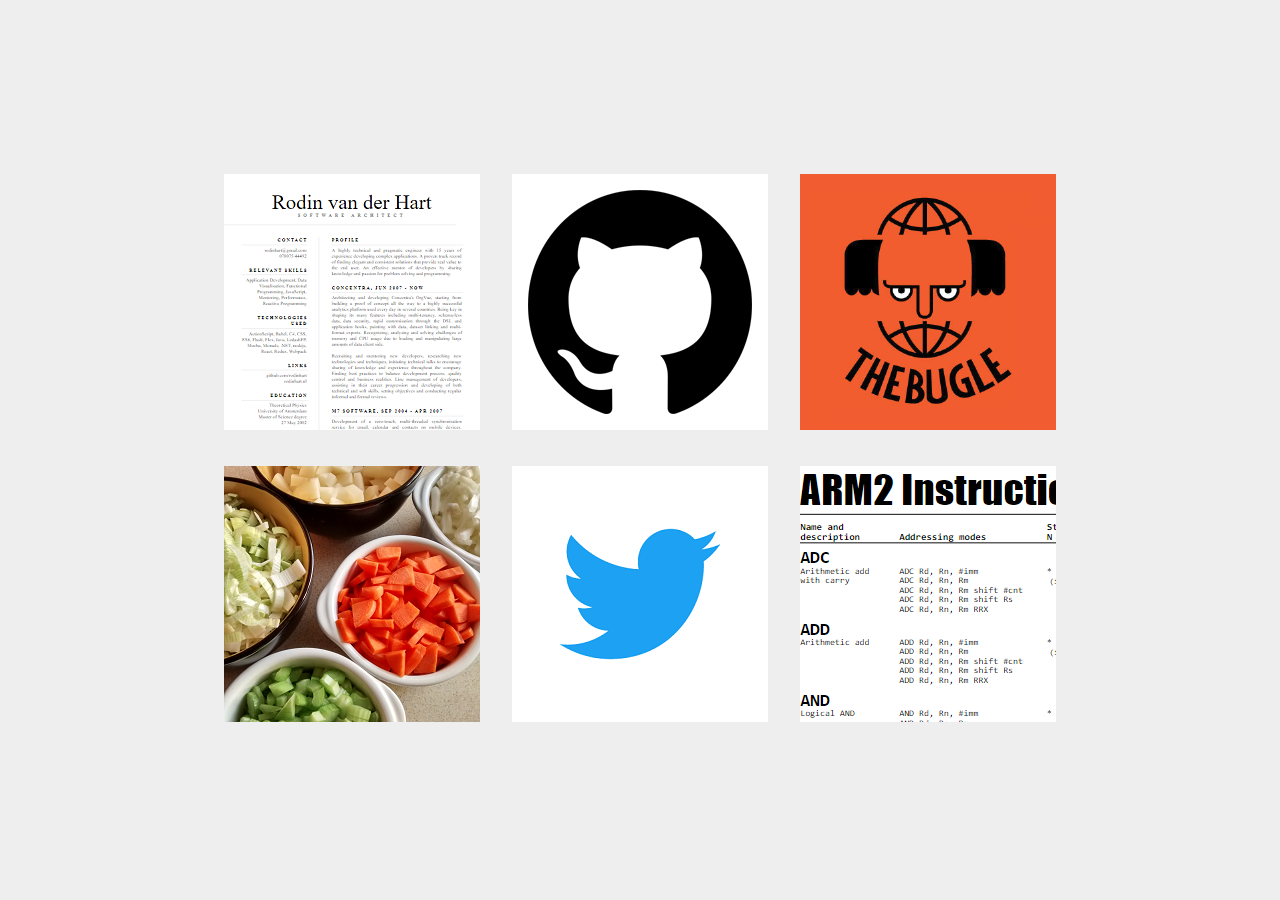
<file: index.html>
<!DOCTYPE html>
<html>
  <head>
    <meta charset="utf-8" />
    <meta name="viewport" />
    <title>rodinhart.nl</title>
    <style>
      html,
      body {
        height: 100%;
      }

      body {
        align-items: center;
        background-color: #eee;
        display: flex;
        justify-content: center;
        margin: 0px;
      }

      .Row {
        display: flex;
      }

      img {
        background-color: white;
        height: 256px;
        margin: 16px;
        width: 256px;
      }
    </style>
  </head>

  <body>
    <div>
      <div class="Row">
        <a href="./cv/index.html" title="CV">
          <img src="./cv.png" />
        </a>
        <a href="http://github.com/rodinhart" target="_blank" title="Github">
          <img src="./github.png" />
        </a>
        <a href="./bugles/index.html" title="The Bugle">
          <img src="./bugles.png" />
        </a>
      </div>
      <div class="Row">
        <a href="./cook/index.html" title="Cook">
          <img src="./cook.png" />
        </a>
        <a href="http://twitter.com/rodinhart" target="_blank" title="Twitter">
          <img src="./twitter.png" />
        </a>
        <a
          href="./arm2instructions/ARM2 instruction set.pdf"
          target="_blank"
          title="Twitter"
        >
          <img src="./arm2.png" />
        </a>
      </div>
    </div>
  </body>
</html>
</file>
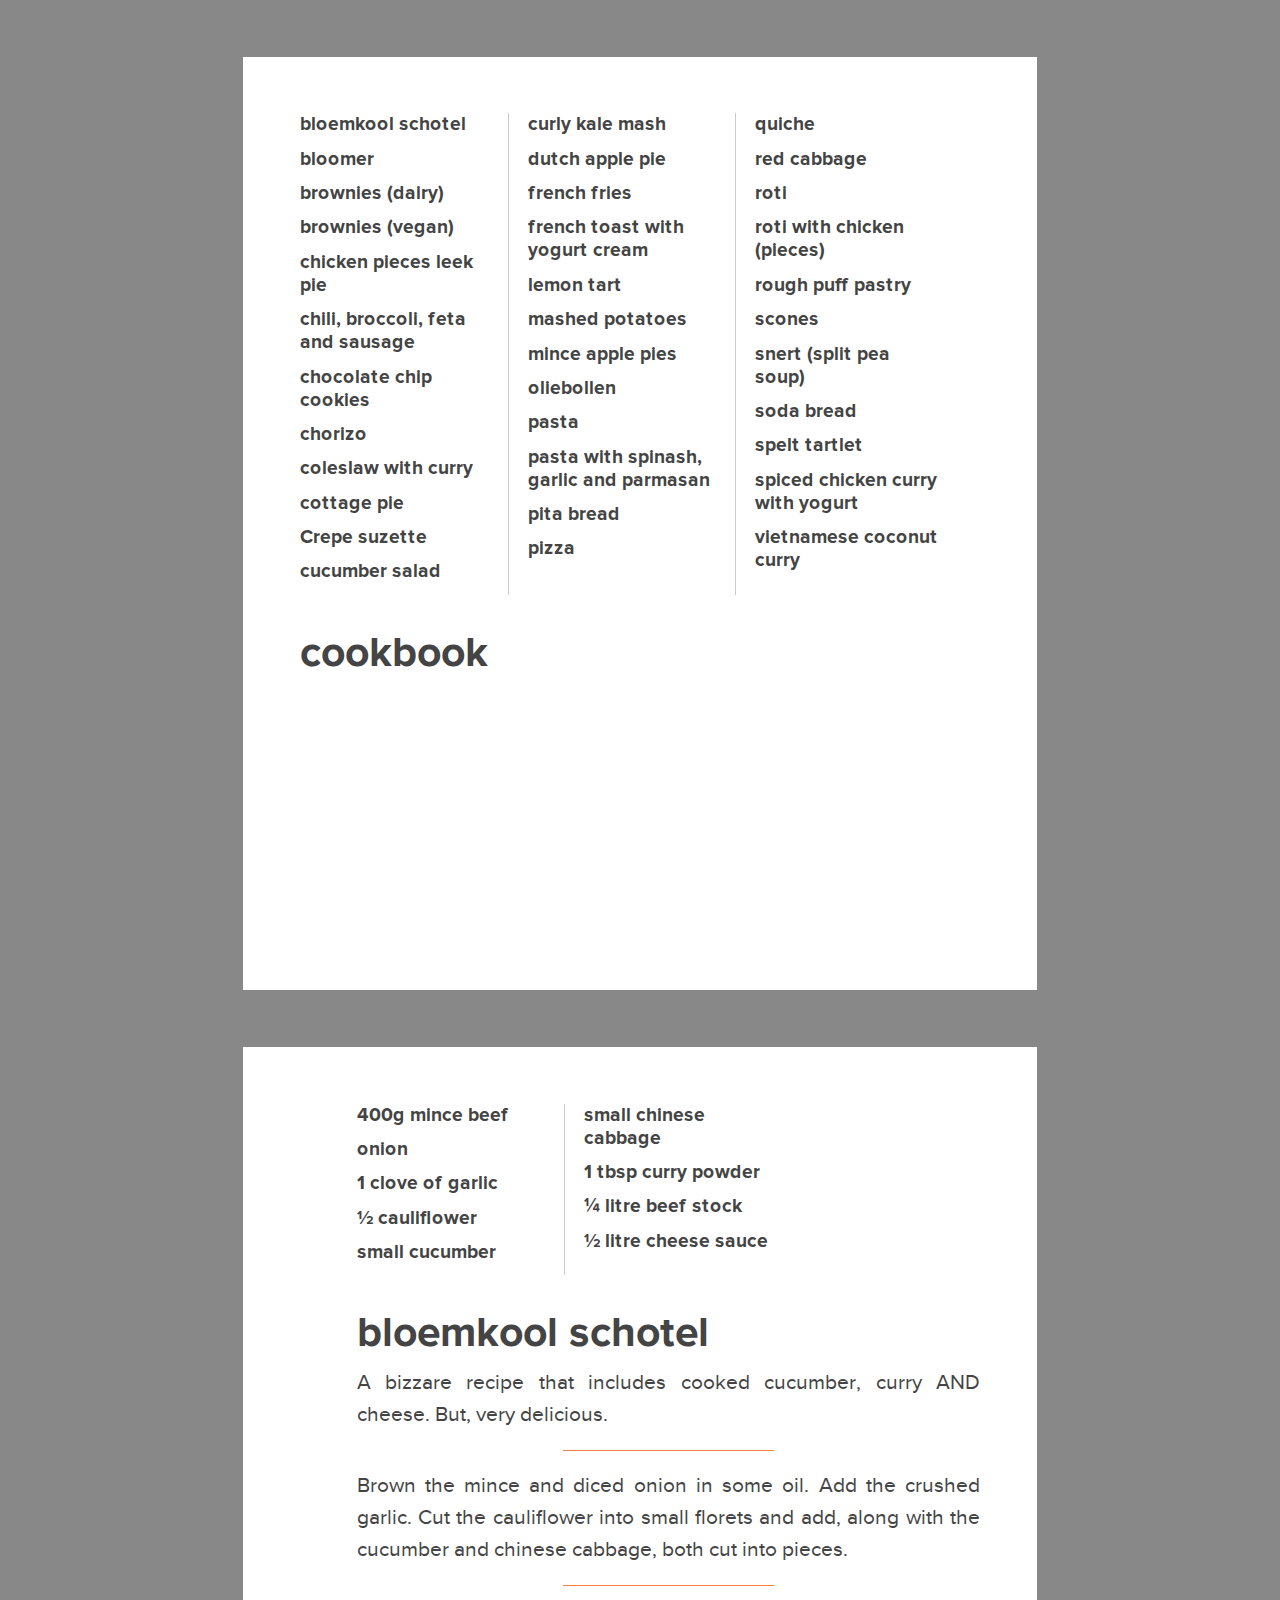
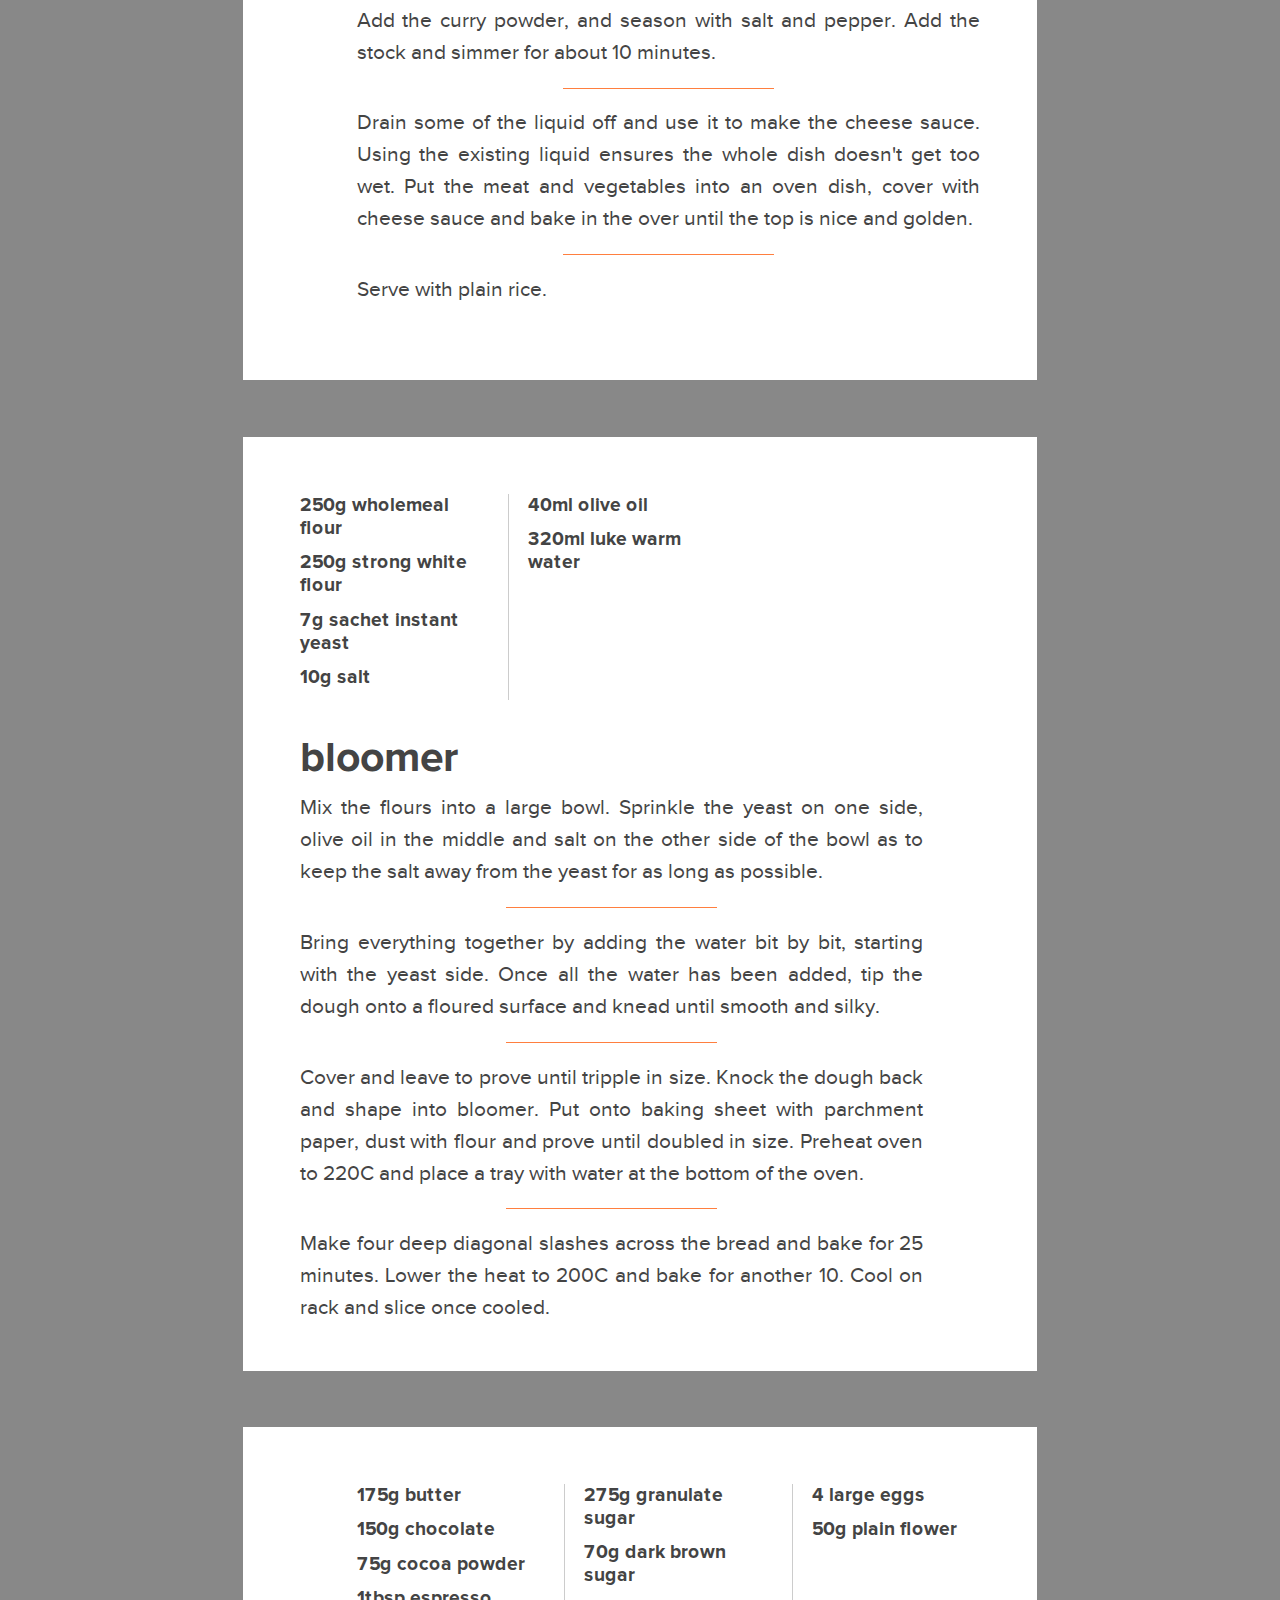
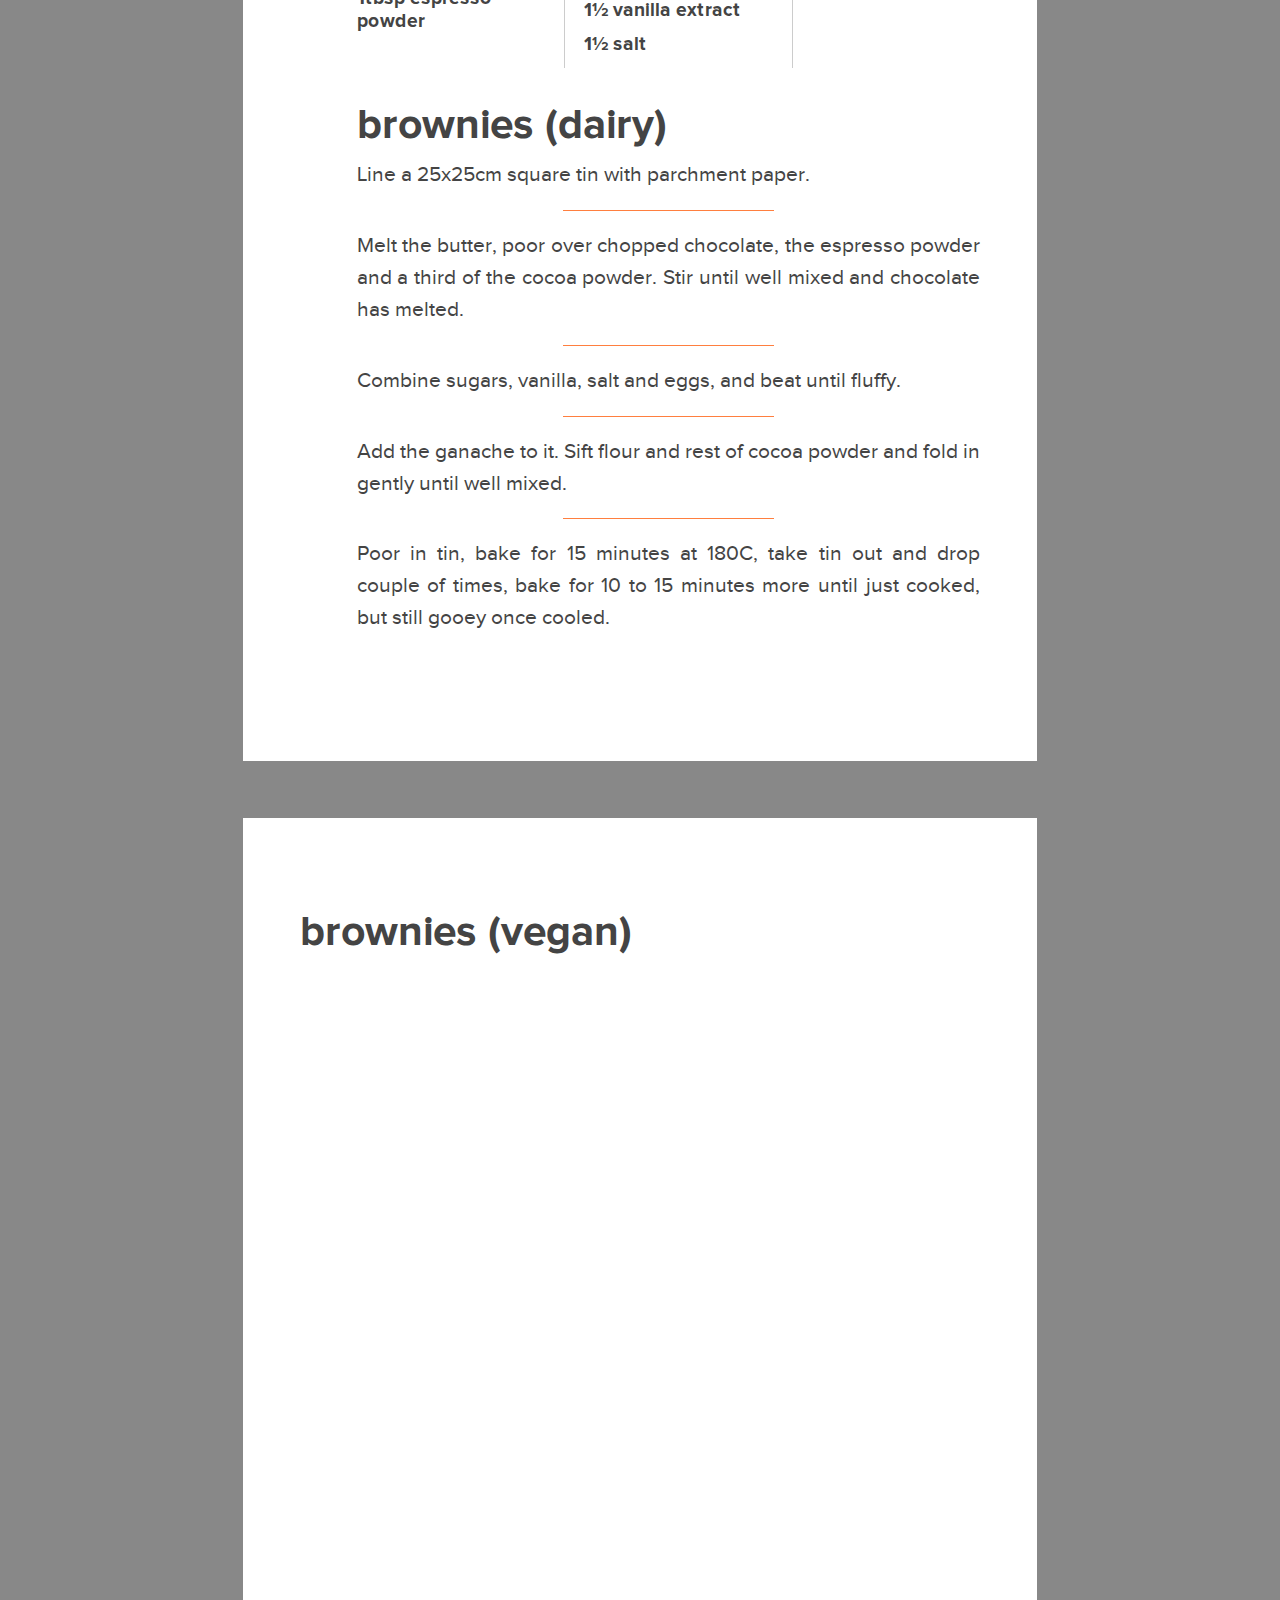
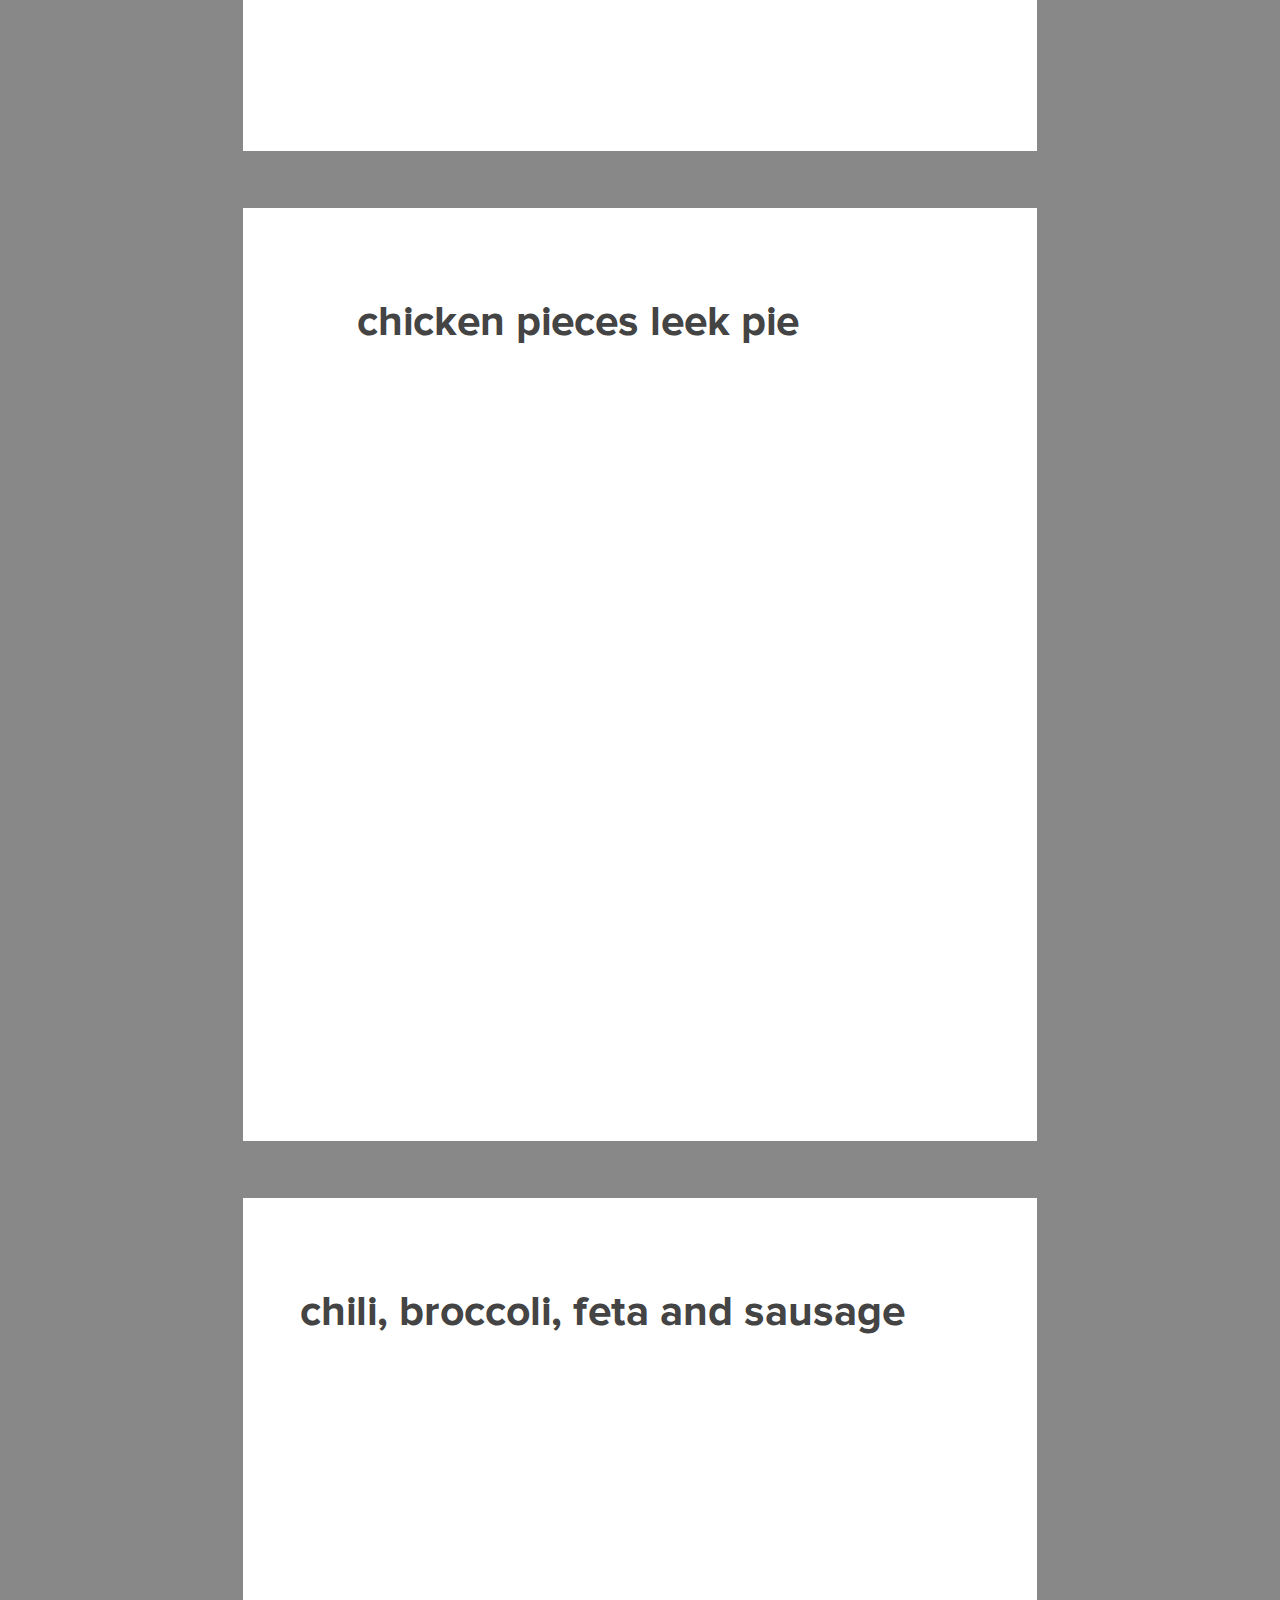
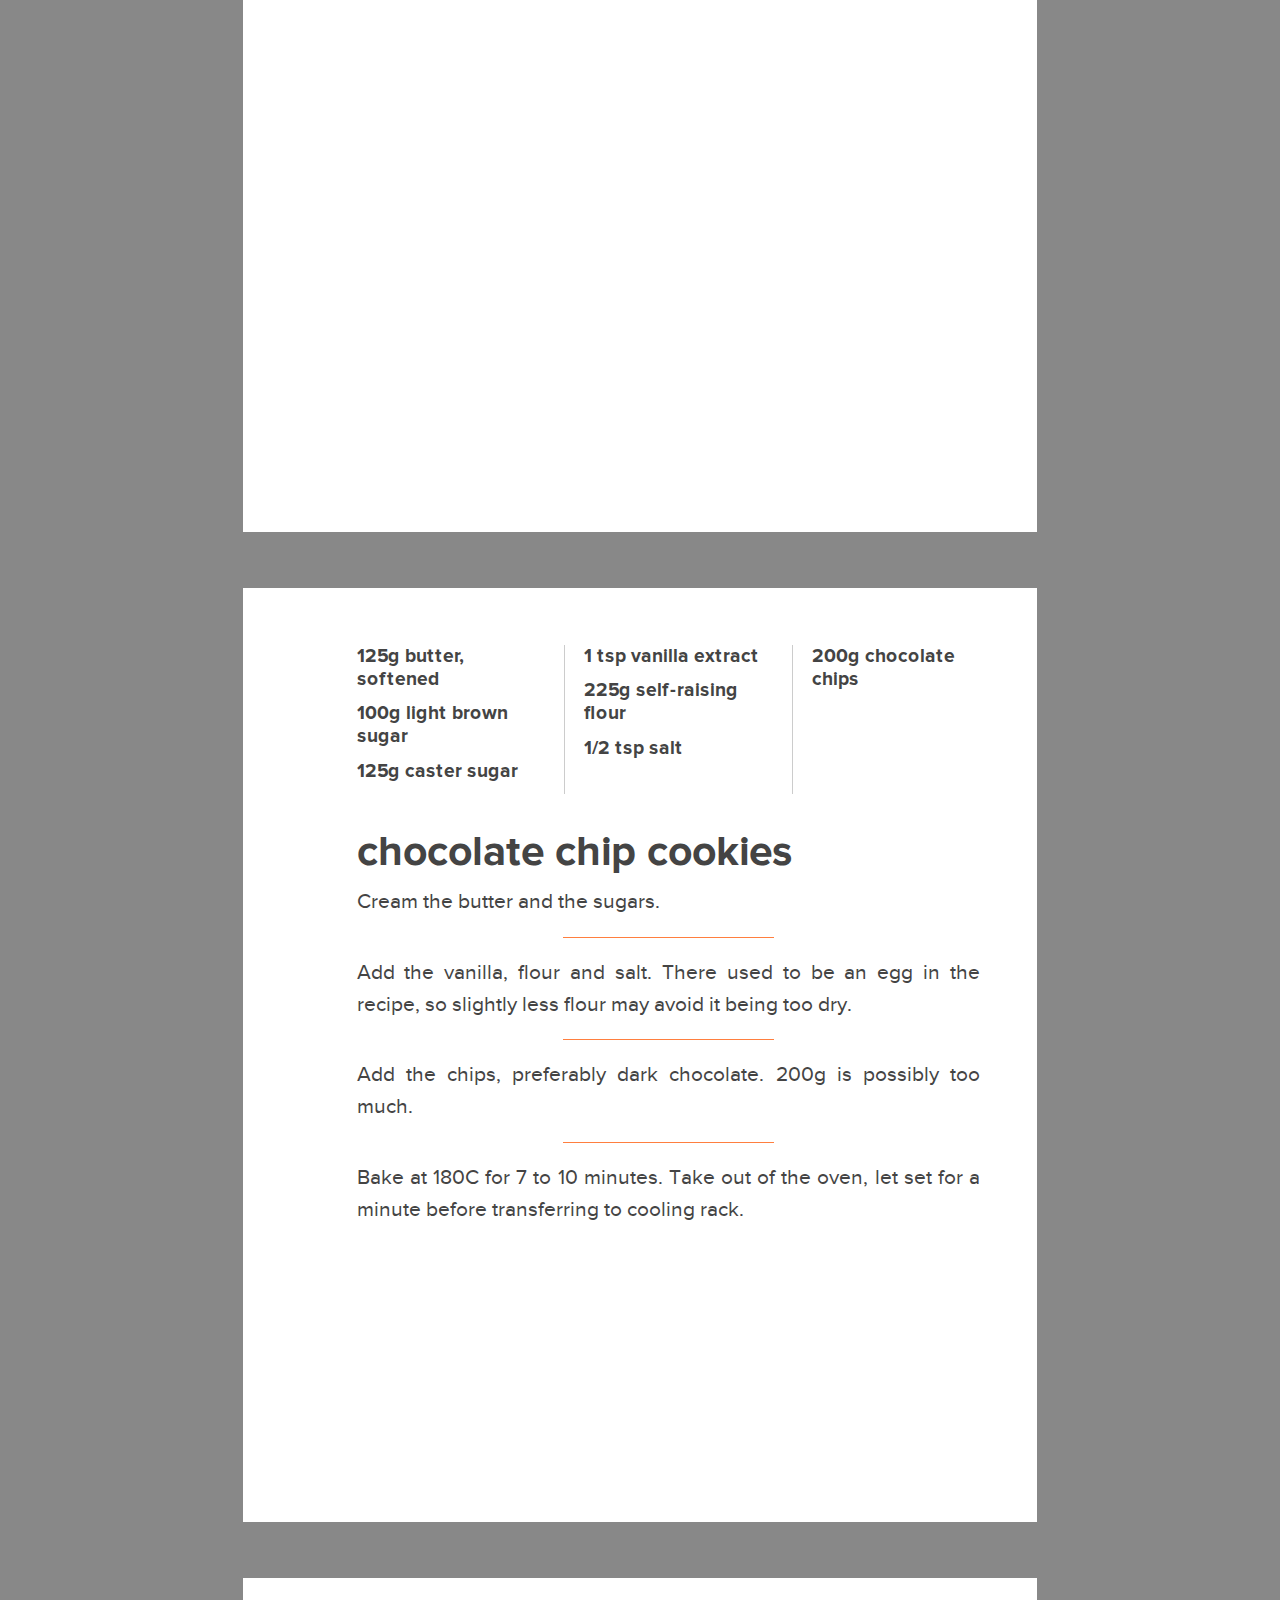
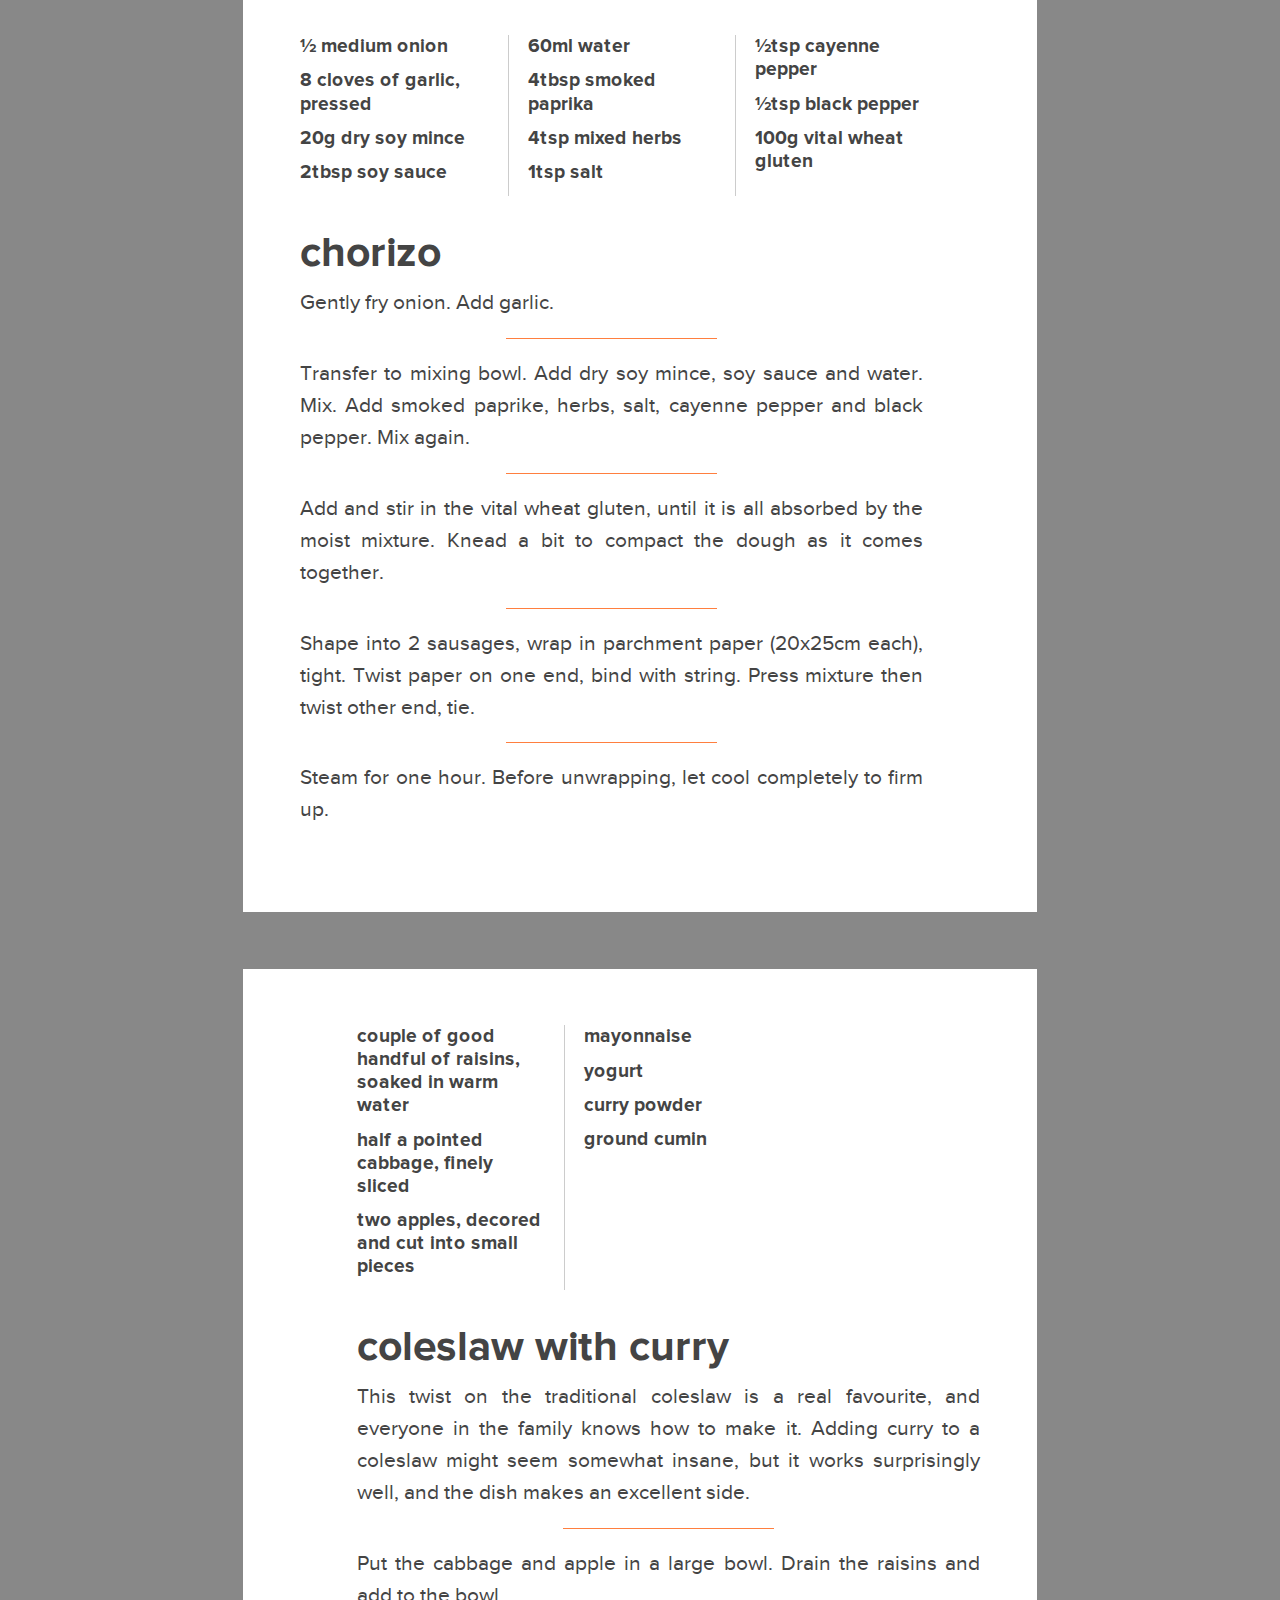
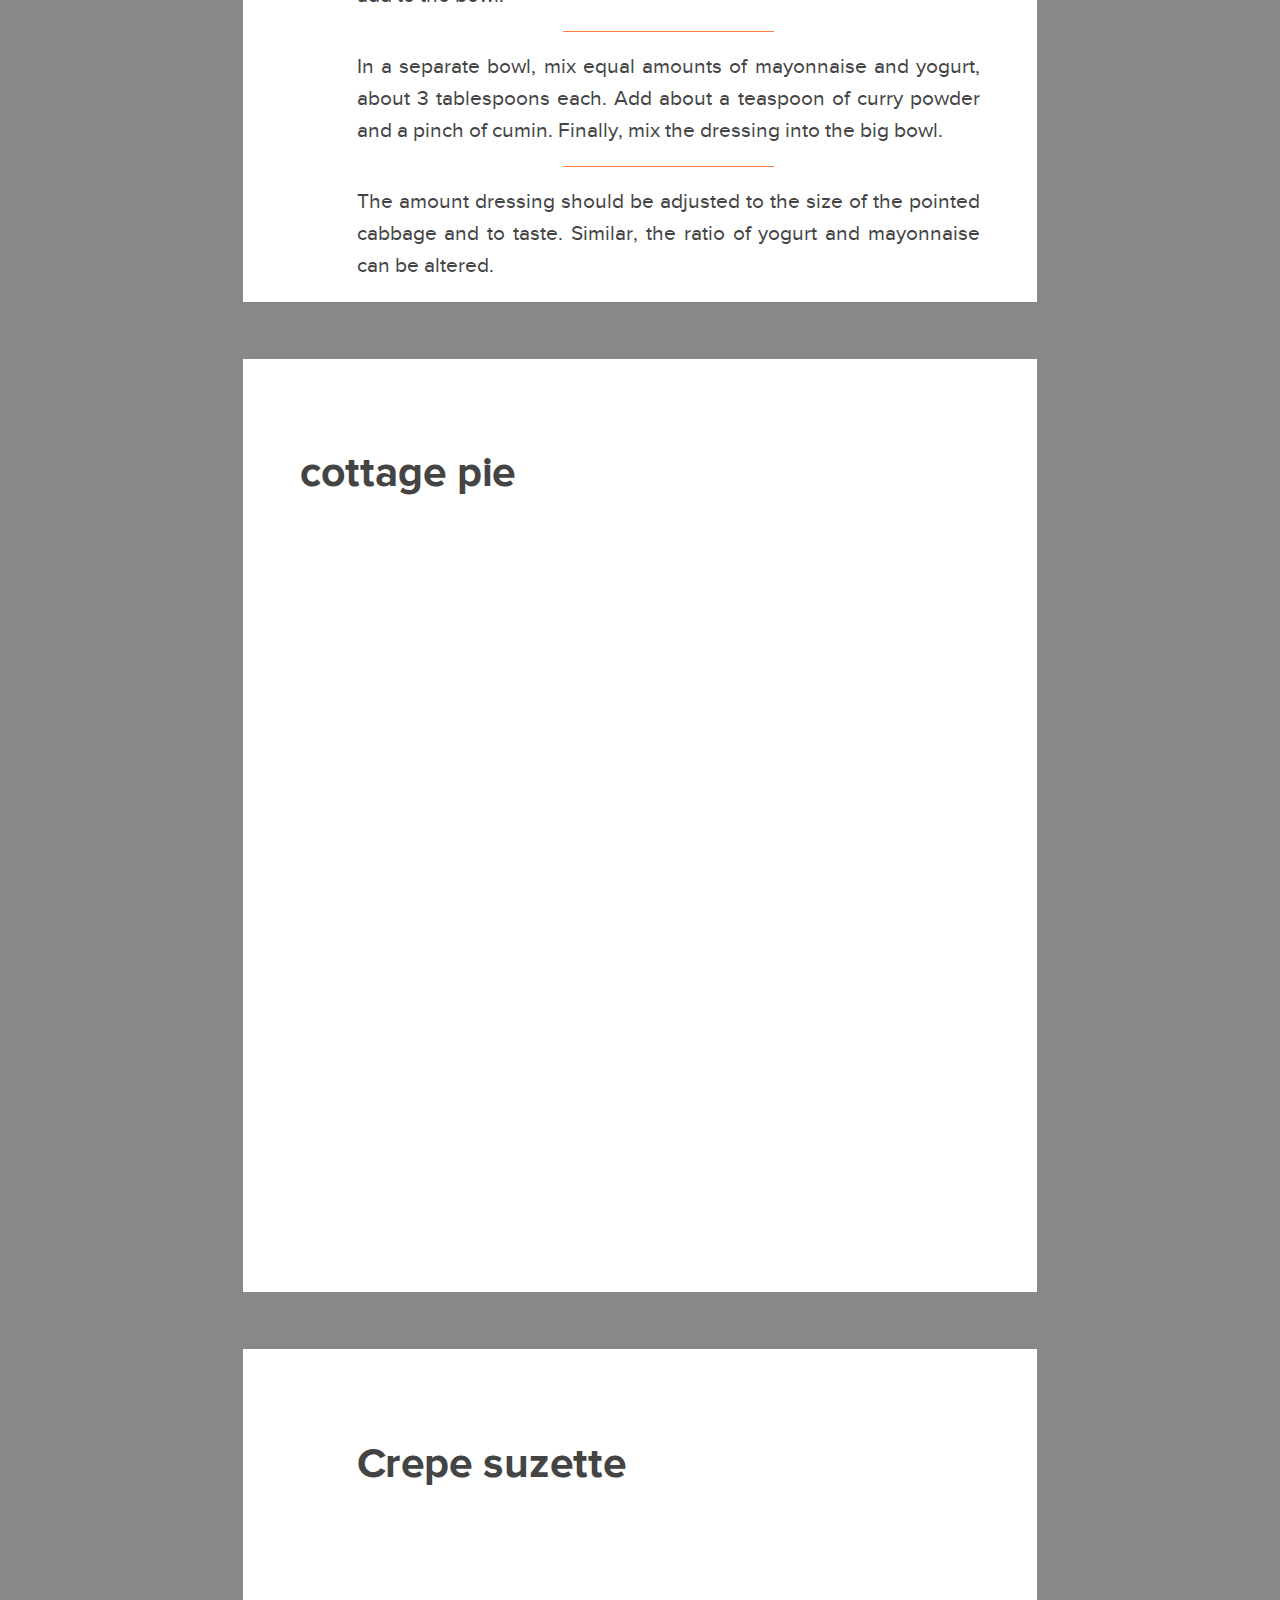
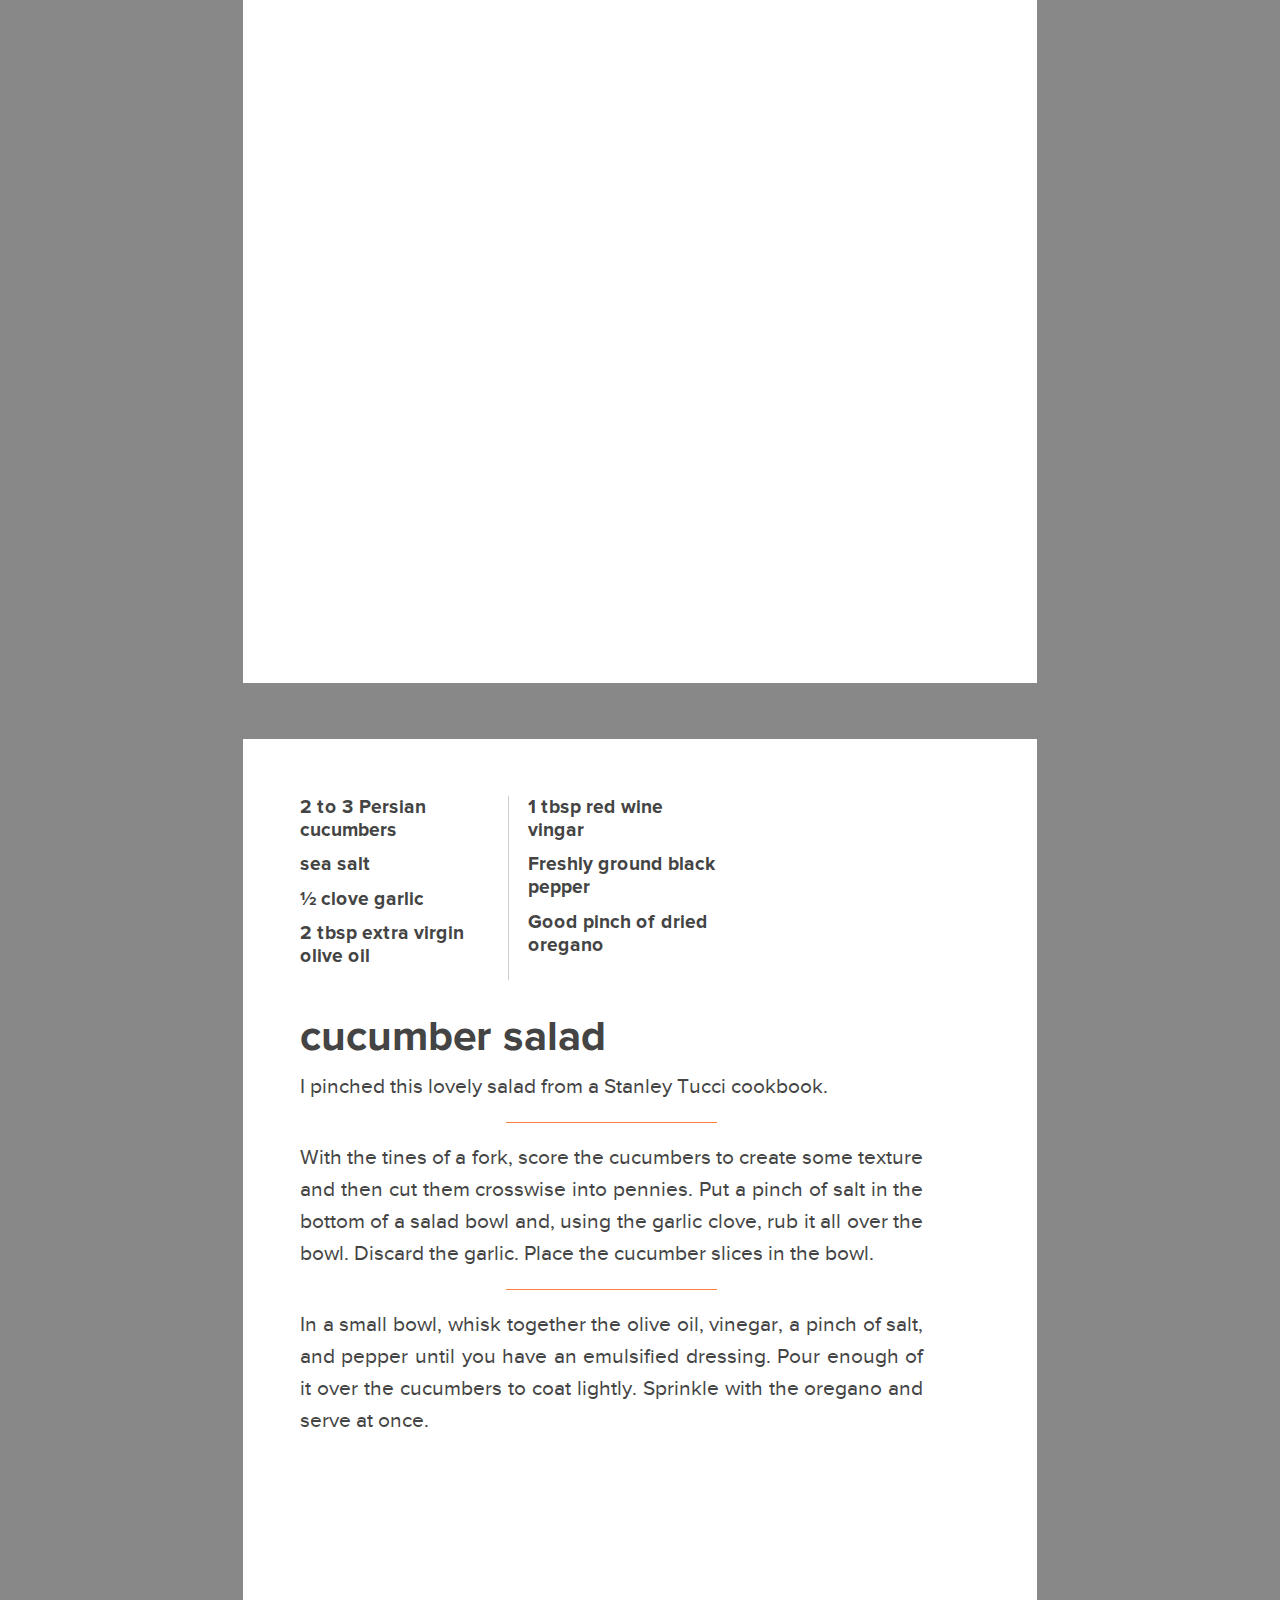
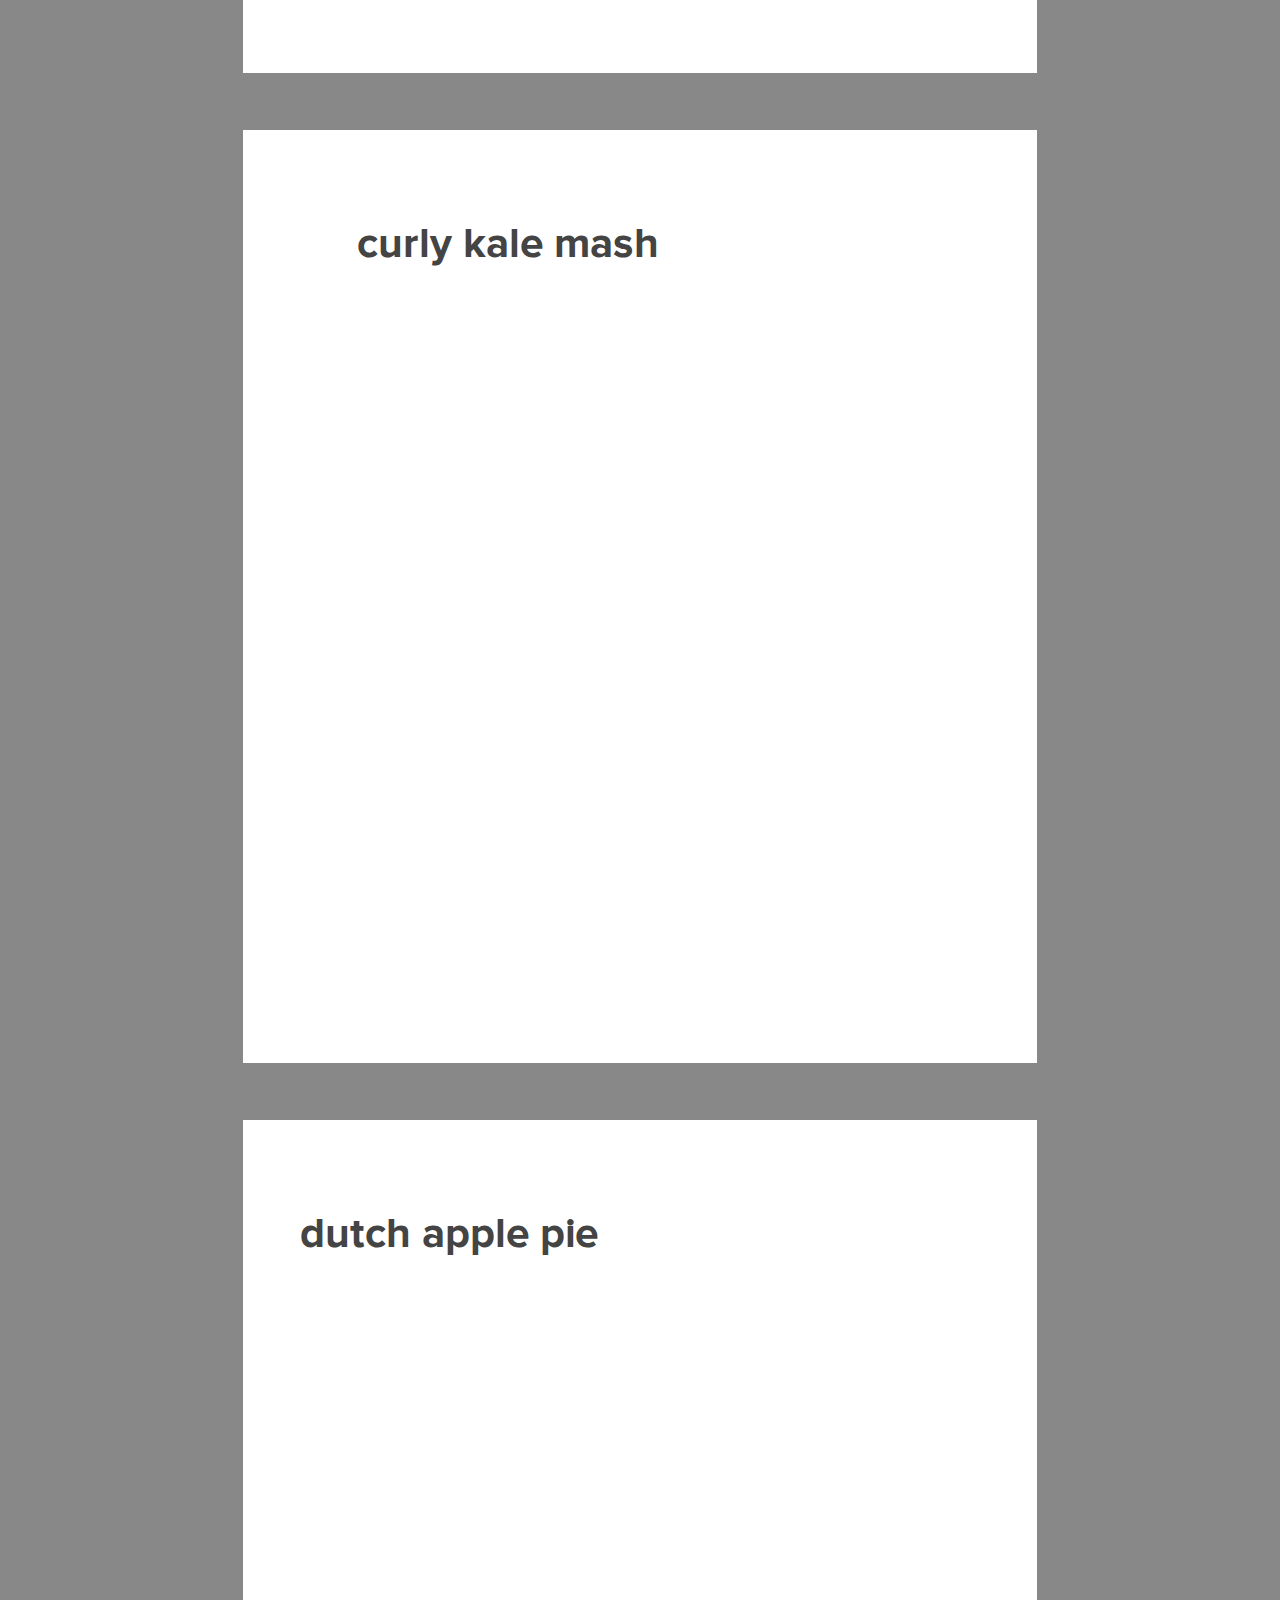
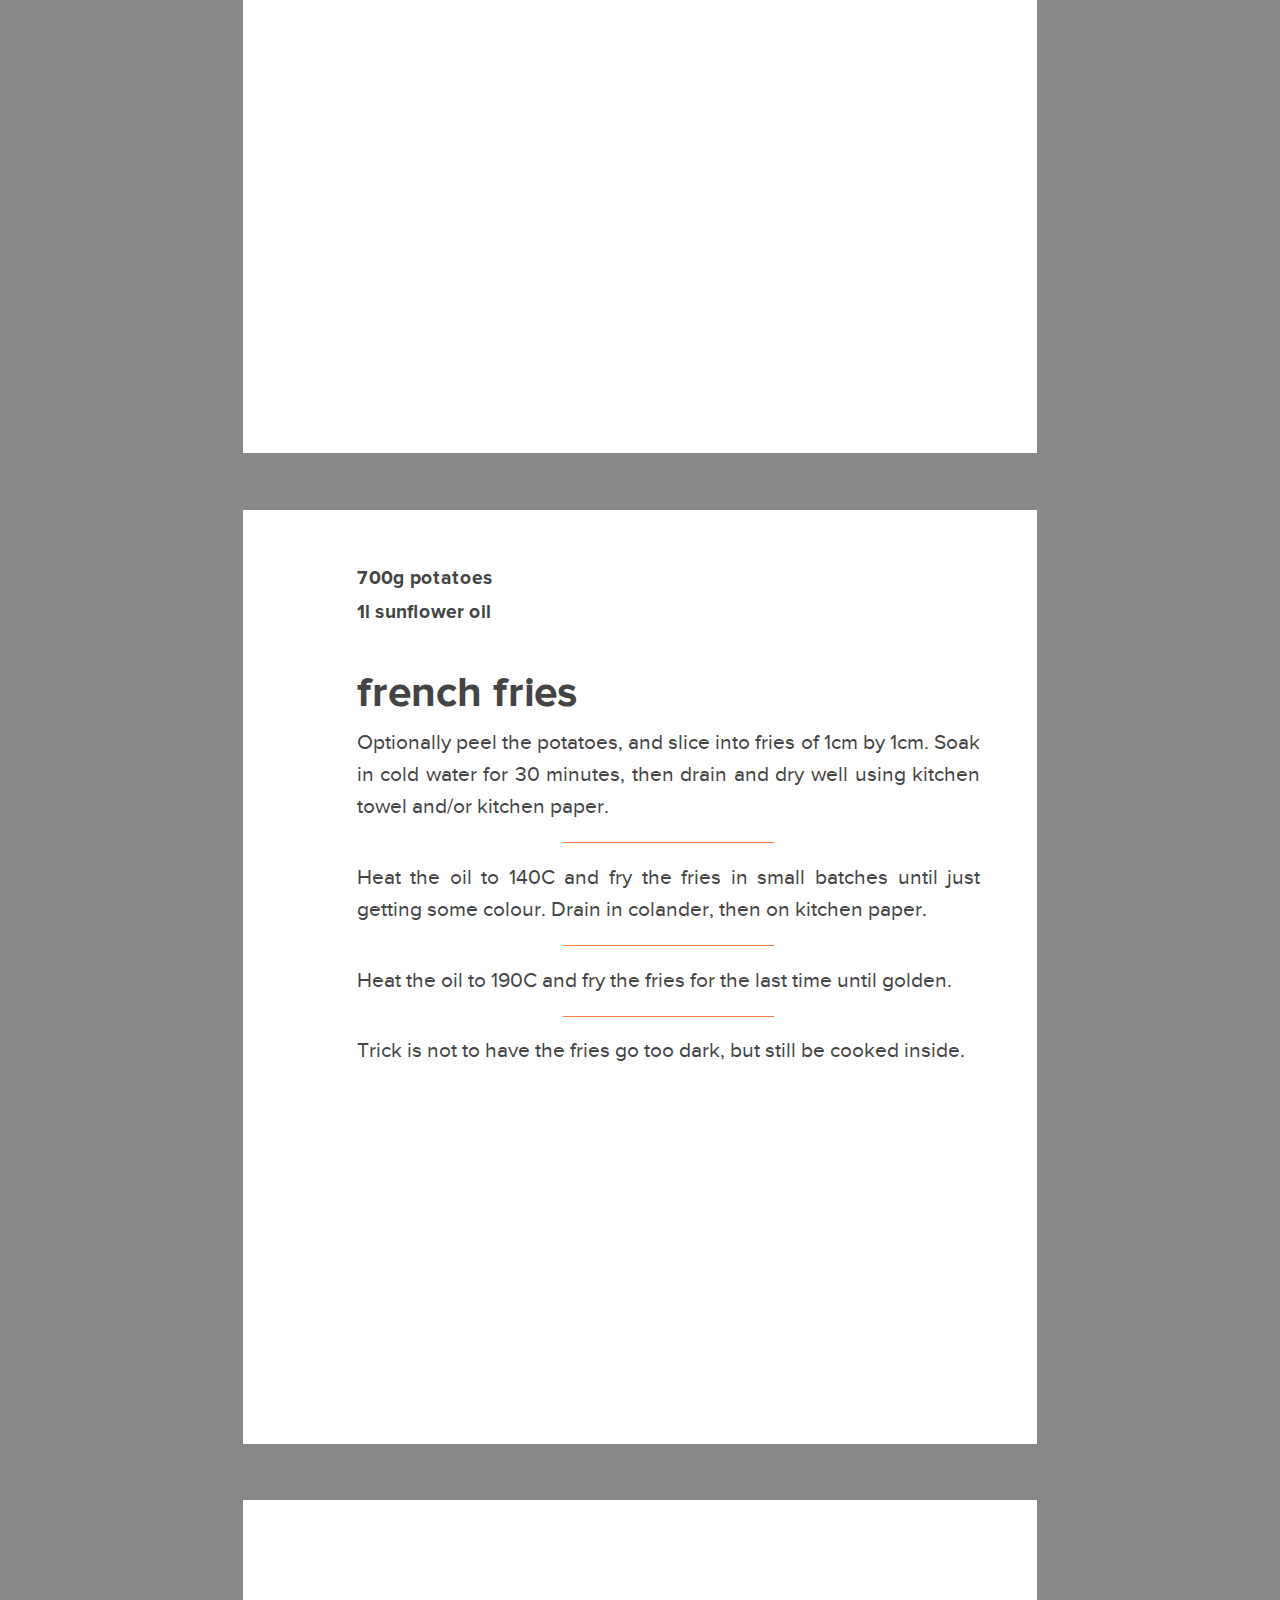
<file: cook/index.html>
<!DOCTYPE html>
<html>

<head>
  <meta charset="utf-8" />
  <meta name="viewport" content="width=device-width">
  <title>Cook</title>
  <script src="./jsedn.js"></script>
  <link href="./index.css" rel="stylesheet" type="text/css" />
</head>

<body>
  <div id="container"></div>

  <script>
    (async function () {
      const response = await fetch("recipes.clj")
      const text = await response.text()
      const recipes = jsedn.toJS(jsedn.parse(text))
      recipes.sort((a, b) => {
        return a[":title"].localeCompare(b[":title"])
      })
      recipes.forEach(recipe => recipe[":id"] = String(Math.random()))
      const distinct = recipes.filter(recipe => !recipe[":title"].match(/ $/))
      const len = Math.ceil(distinct.length / 3)
      const columns = [
        distinct.slice(0, len),
        distinct.slice(len, 2 * len),
        distinct.slice(2 * len)
      ]
      recipes.unshift({
        ":title": "cookbook",
        ":ingredients": columns.map(col => col.map(recipe => `<a href="#${recipe[":title"]}">${recipe[":title"]}</a>`))
      })

      // do left/right pages
      document.getElementById("container").innerHTML = recipes.map((recipe, i) => `
      <a href="#" name="${recipe[":title"]}">
        <div class="${i % 2 ? "PageRight" : "PageLeft"}">
          <div class="Ingredients">
            ${(recipe[":ingredients"] || []).map((col, i, cols) => `
              <div${i + 1 < cols.length ? ` class="More"` : ``}>
                ${col.map(ingr => `<div>${ingr}</div>`).join("")}
              </div>`).join("")}
          </div>
           <div class="Title">${recipe[":title"].match(/ $/) ? "" : recipe[":title"]}</div>
          <div class="Main">
            ${(recipe[":method"] || []).map(p => `<div>${p}</div>`).join(`<div class="HLine"></div>`)}
          </div>
        </div>
      </a>
      `).join("")
    })()
  </script>
</body>

</html>
</file>
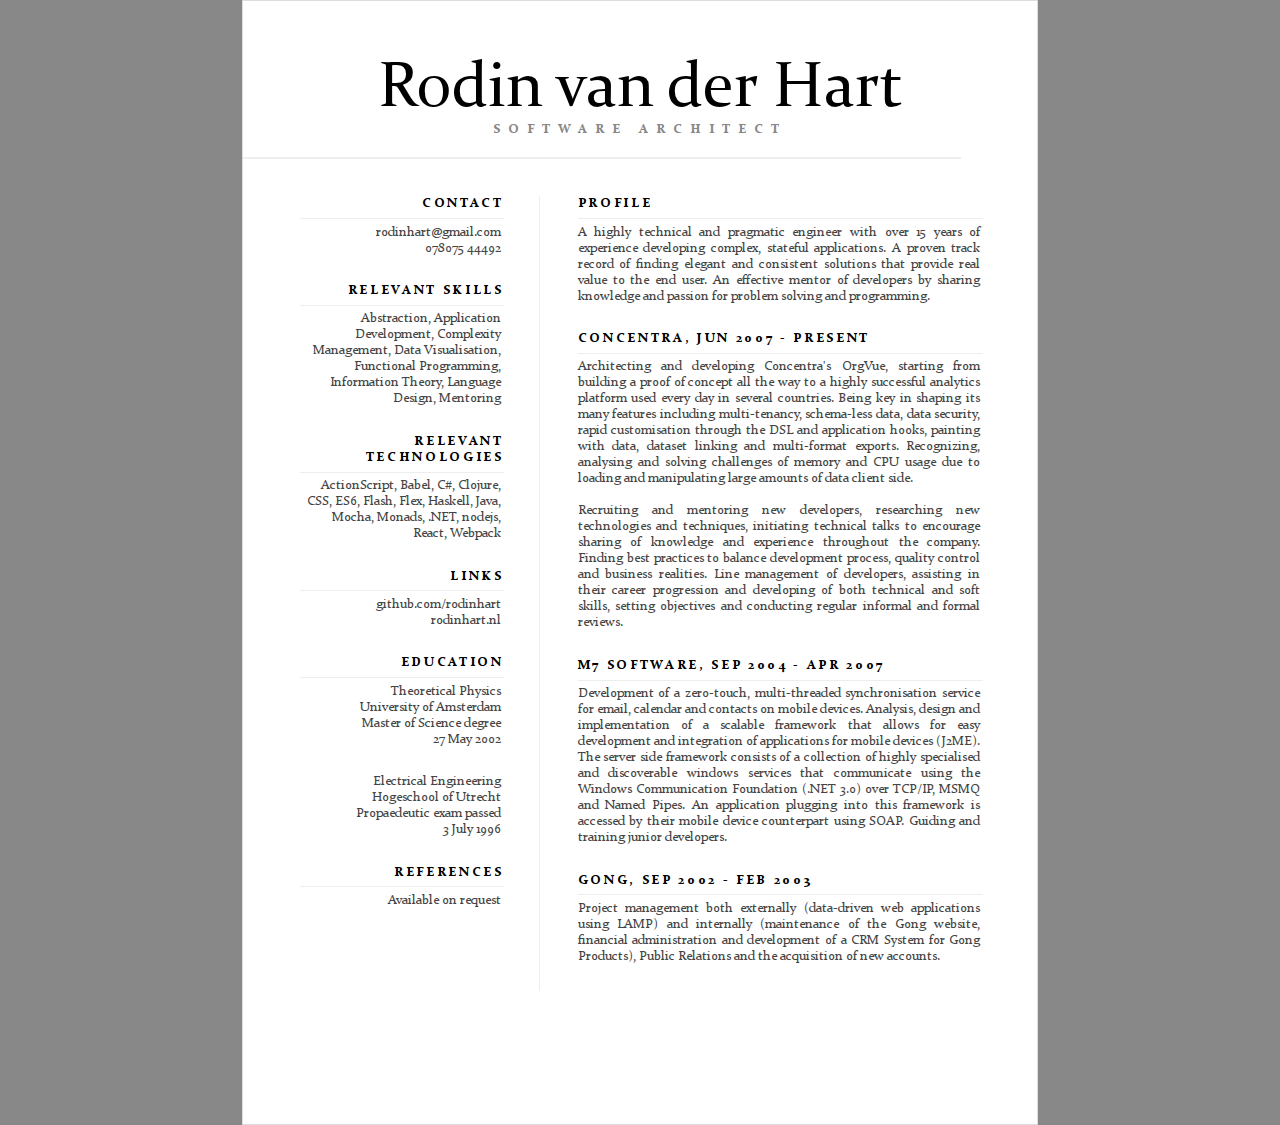
<file: cv/index.html>
﻿<!DOCTYPE html>
<html>

<head>
  <meta charset="utf-8">
  <meta name="viewport" content="width=device-width">
  <title>Rodin van der Hart</title>
  <link href="index.css" rel="stylesheet" type="text/css" />
</head>

<body>
  <div id="Name">Rodin van der Hart</div>
  <div id="Title">Software Architect</div>
  <div class="HLine"></div>
  <div id="Container">

    <div id="Left">
      <div class="Title">Contact</div>
      <div class="Content">rodinhart@gmail.com</div>
      <div class="Content">078075 44492</div>
      <div class="Space"></div>

      <div class="Title">Relevant Skills</div>
      <div class="Content">Abstraction, Application Development, Complexity Management, Data Visualisation, Functional
        Programming,
        Information Theory, Language Design, Mentoring</div>
      <div class="Space"></div>

      <div class="Title">Relevant Technologies</div>
      <div class="Content">ActionScript, Babel, C#, Clojure, CSS, ES6, Flash, Flex, Haskell, Java, Mocha,
        Monads, .NET, nodejs, React, Webpack</div>
      <div class="Space"></div>

      <div class="Title">Links</div>
      <div class="Content">
        <a href="http://github.com/rodinhart" target="_blank">github.com/rodinhart</a>
      </div>
      <div class="Content">
        <a href="http://rodinhart.nl">rodinhart.nl</a>
      </div>
      <div class="Space"></div>

      <div class="Title">Education</div>
      <div class="Content">Theoretical Physics</div>
      <div class="Content">University of Amsterdam</div>
      <div class="Content">Master of Science degree</div>
      <div class="Content">27 May 2002</div>
      <div class="Space"></div>
      <div class="Content">Electrical Engineering</div>
      <div class="Content">Hogeschool of Utrecht</div>
      <div class="Content">Propaedeutic exam passed</div>
      <div class="Content">3 July 1996</div>
      <div class="Space"></div>

      <div class="Title">References</div>
      <div class="Content">Available on request</div>
      <div class="Space"></div>
    </div>

    <div id="Right">
      <div class="Title">Profile</div>
      <div class="Content">A highly technical and pragmatic engineer with over 15 years of experience developing
        complex,
        stateful
        applications. A proven track
        record of finding elegant and consistent solutions that provide real value to the end user. An effective mentor
        of
        developers by sharing knowledge and passion for problem solving and programming.</div>
      <div class="Space"></div>

      <div class="Title">Concentra, Jun 2007 - Present</div>
      <div class="Content">
        Architecting and developing
        <a href="http://concentra.co.uk" target="_blank">Concentra</a>'s
        <a href="http://orgvue.com" target="_blank">OrgVue</a>, starting from building a proof of concept all the way to
        a highly successful analytics platform used
        every day in several countries. Being key in shaping its many features including multi-tenancy, schema-less
        data,
        data security, rapid customisation through the DSL and application hooks, painting with data, dataset linking
        and
        multi-format exports. Recognizing, analysing and solving challenges of memory and CPU usage due to loading and
        manipulating
        large amounts of data client side.
        <br />
        <br /> Recruiting and mentoring new developers, researching new technologies and techniques, initiating
        technical talks
        to encourage sharing of knowledge and experience throughout the company. Finding best practices to balance
        development
        process, quality control and business realities. Line management of developers, assisting in their career
        progression
        and developing of both technical and soft skills, setting objectives and conducting regular informal and formal
        reviews.
      </div>
      <div class="Space"></div>

      <div class="Title">M7 Software, Sep 2004 - Apr 2007</div>
      <div class="Content">
        Development of a zero-touch, multi-threaded synchronisation service for email, calendar and contacts on mobile
        devices. Analysis,
        design and implementation of a scalable framework that allows for easy development and integration of
        applications
        for mobile devices (J2ME). The server side framework consists of a collection of highly specialised and
        discoverable
        windows services that communicate using the Windows Communication Foundation (.NET 3.0) over TCP/IP, MSMQ and
        Named
        Pipes. An application plugging into this framework is accessed by their mobile device counterpart using SOAP.
        Guiding
        and training junior developers.
      </div>
      <div class="Space"></div>

      <div class="Title">Gong, Sep 2002 - Feb 2003</div>
      <div class="Content">
        Project management both externally (data-driven web applications using LAMP) and internally (maintenance of the
        Gong website,
        financial administration and development of a CRM System for Gong Products), Public Relations and the
        acquisition
        of new accounts.
      </div>
      <div class="Space"></div>
    </div>
  </div>
</body>

</html>
</file>
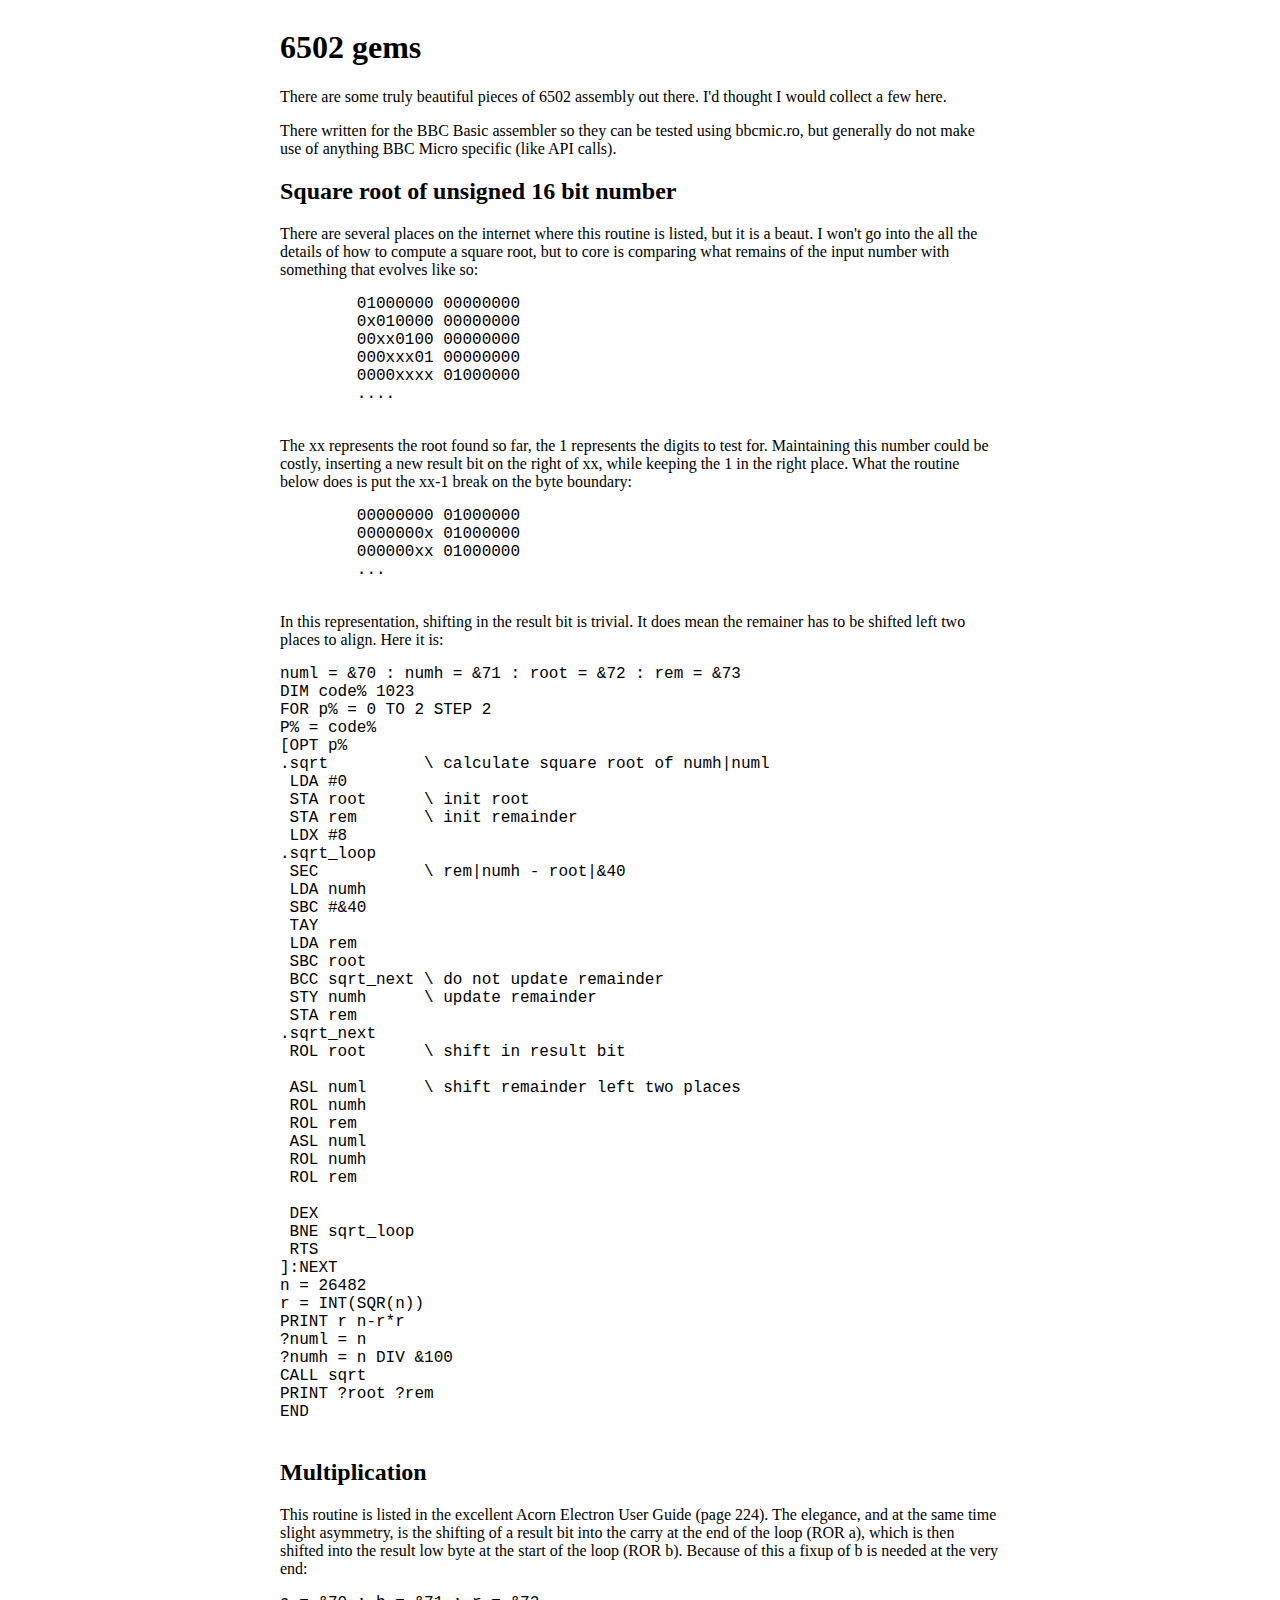
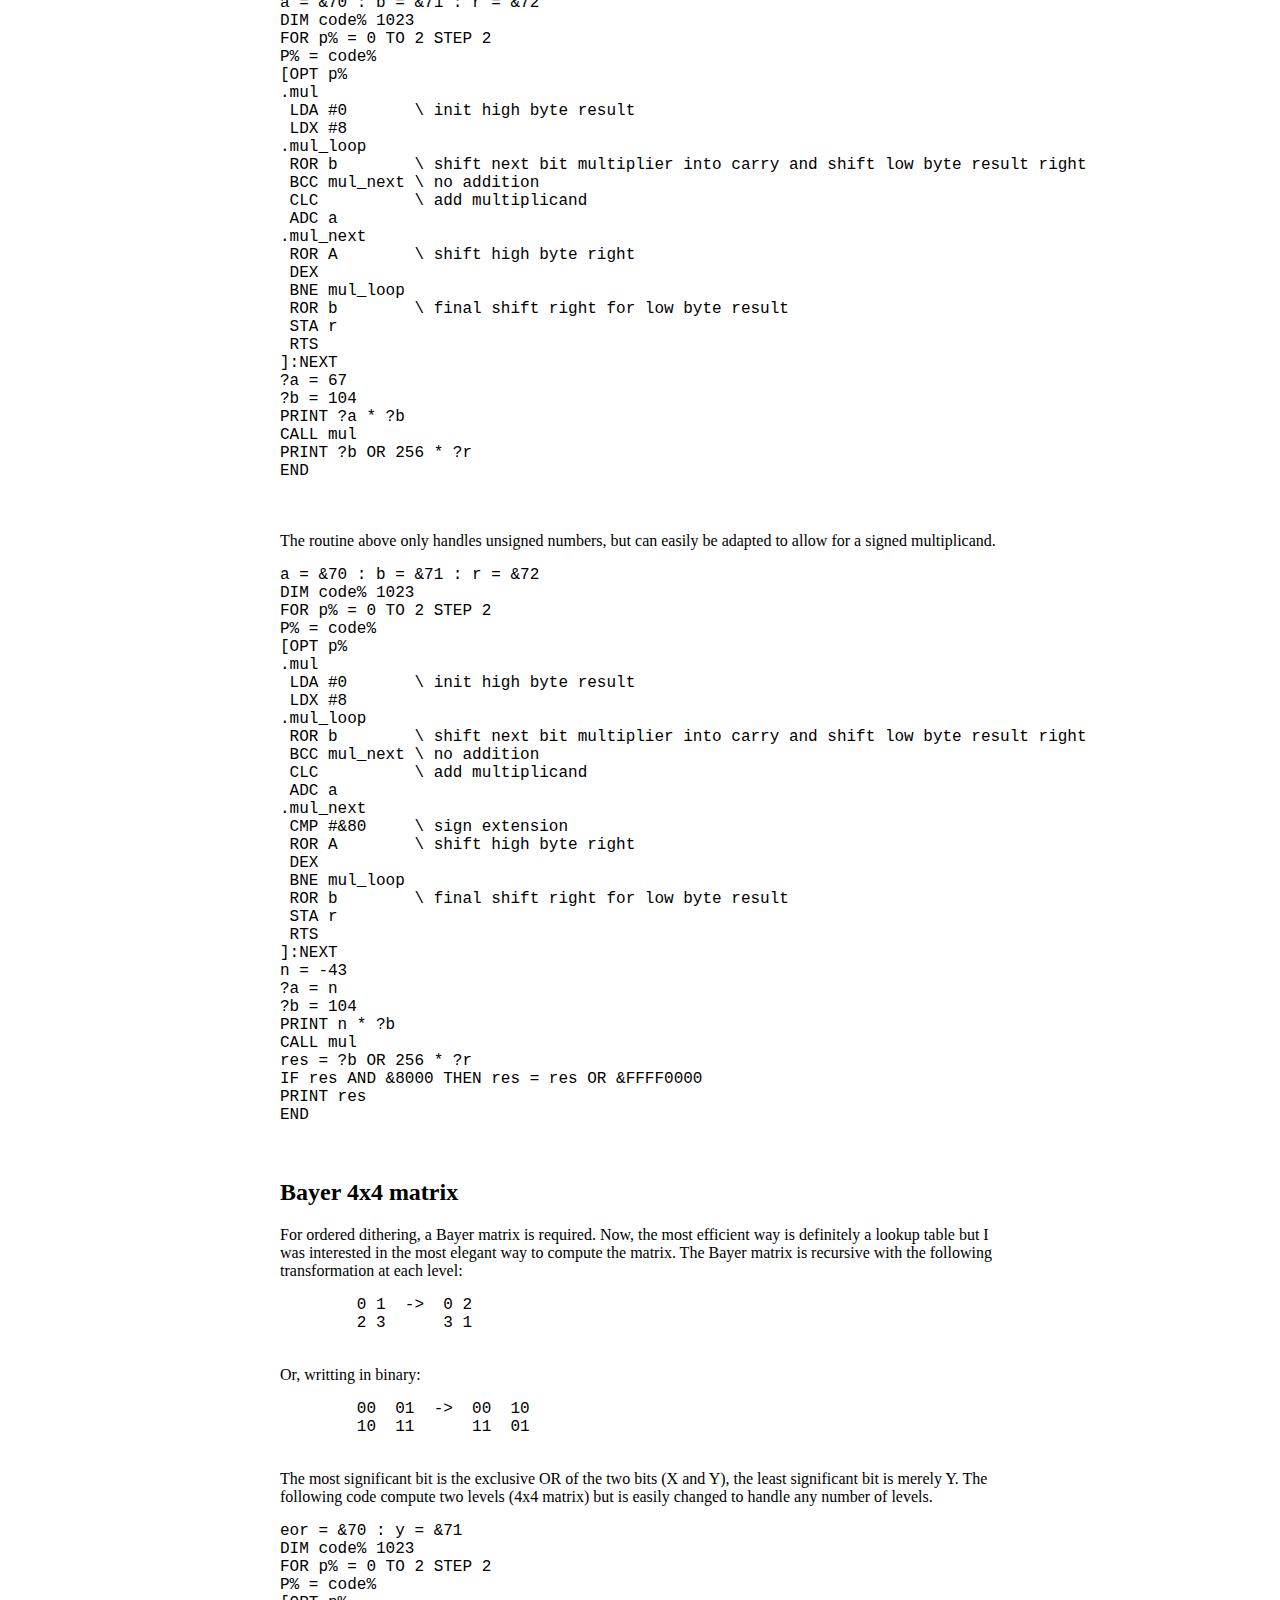
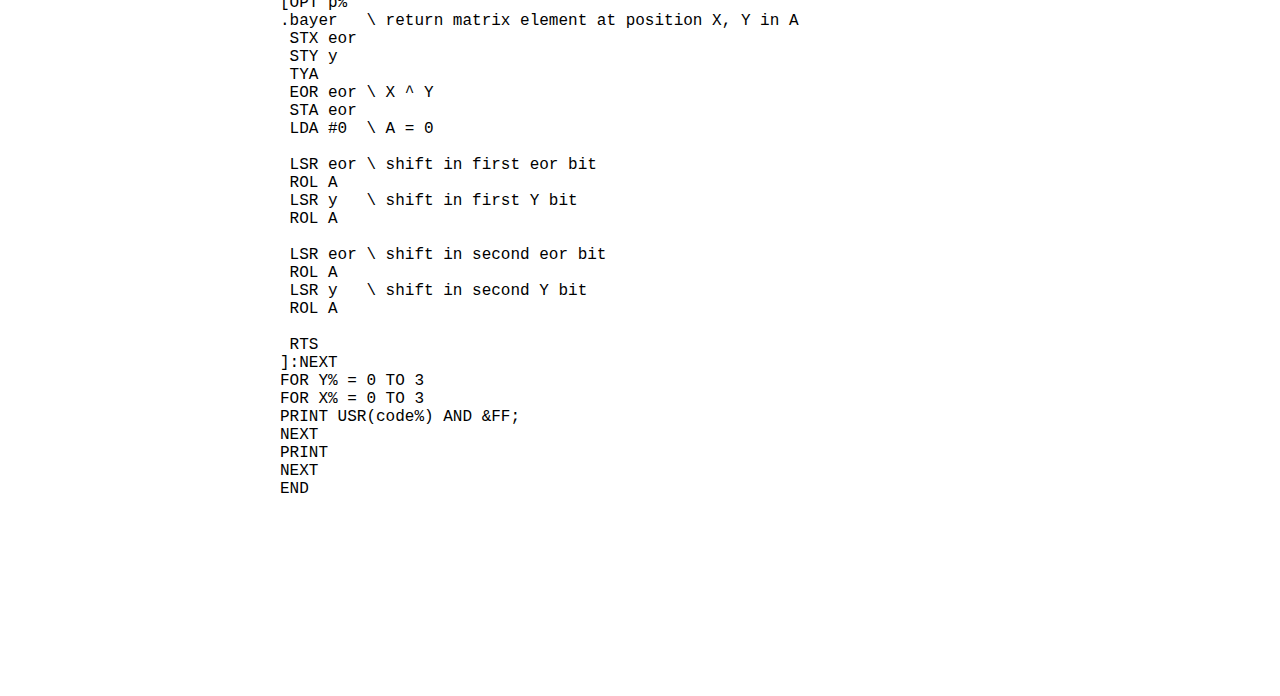
<file: gems/index.html>
<html>
  <head>
    <meta charset="utf-8" />
    <style>
      body {
        align-items: center;
        display: flex;
        flex-direction: column;
        font-family: Consolas;
      }

      body,
      p,
      pre {
        font-size: 12pt;
      }

      .main {
        max-width: 720px;
      }
    </style>
  </head>
  <body>
    <div class="main">
      <h1>6502 gems</h1>
      <p>
        There are some truly beautiful pieces of 6502 assembly out there. I'd
        thought I would collect a few here.
      </p>
      <p>
        There written for the BBC Basic assembler so they can be tested using
        bbcmic.ro, but generally do not make use of anything BBC Micro specific
        (like API calls).
      </p>

      <h2>Square root of unsigned 16 bit number</h2>
      <p>
        There are several places on the internet where this routine is listed,
        but it is a beaut. I won't go into the all the details of how to compute
        a square root, but to core is comparing what remains of the input number
        with something that evolves like so:
      </p>
      <pre>
        01000000 00000000
        0x010000 00000000
        00xx0100 00000000
        000xxx01 00000000
        0000xxxx 01000000
        ....
      </pre>
      <p>
        The xx represents the root found so far, the 1 represents the digits to
        test for. Maintaining this number could be costly, inserting a new
        result bit on the right of xx, while keeping the 1 in the right place.
        What the routine below does is put the xx-1 break on the byte boundary:
      </p>
      <pre>
        00000000 01000000
        0000000x 01000000
        000000xx 01000000
        ...
      </pre>
      In this representation, shifting in the result bit is trivial. It does
      mean the remainer has to be shifted left two places to align. Here it is:
      <pre>
numl = &70 : numh = &71 : root = &72 : rem = &73
DIM code% 1023
FOR p% = 0 TO 2 STEP 2
P% = code%
[OPT p%
.sqrt          \ calculate square root of numh|numl
 LDA #0
 STA root      \ init root
 STA rem       \ init remainder
 LDX #8
.sqrt_loop
 SEC           \ rem|numh - root|&40
 LDA numh
 SBC #&40
 TAY
 LDA rem
 SBC root
 BCC sqrt_next \ do not update remainder
 STY numh      \ update remainder
 STA rem
.sqrt_next
 ROL root      \ shift in result bit

 ASL numl      \ shift remainder left two places
 ROL numh
 ROL rem
 ASL numl
 ROL numh
 ROL rem

 DEX
 BNE sqrt_loop
 RTS
]:NEXT
n = 26482
r = INT(SQR(n))
PRINT r n-r*r
?numl = n
?numh = n DIV &100
CALL sqrt
PRINT ?root ?rem
END
      </pre>

      <h2>Multiplication</h2>
      <p>
        This routine is listed in the excellent Acorn Electron User Guide (page
        224). The elegance, and at the same time slight asymmetry, is the
        shifting of a result bit into the carry at the end of the loop (ROR a),
        which is then shifted into the result low byte at the start of the loop
        (ROR b). Because of this a fixup of b is needed at the very end:
      </p>
      <pre>
a = &70 : b = &71 : r = &72
DIM code% 1023
FOR p% = 0 TO 2 STEP 2
P% = code%
[OPT p%
.mul
 LDA #0       \ init high byte result
 LDX #8
.mul_loop
 ROR b        \ shift next bit multiplier into carry and shift low byte result right
 BCC mul_next \ no addition
 CLC          \ add multiplicand
 ADC a
.mul_next
 ROR A        \ shift high byte right
 DEX
 BNE mul_loop
 ROR b        \ final shift right for low byte result
 STA r
 RTS
]:NEXT
?a = 67
?b = 104
PRINT ?a * ?b
CALL mul
PRINT ?b OR 256 * ?r
END

      </pre>
      <p>
        The routine above only handles unsigned numbers, but can easily be
        adapted to allow for a signed multiplicand.
      </p>
      <pre>
a = &70 : b = &71 : r = &72
DIM code% 1023
FOR p% = 0 TO 2 STEP 2
P% = code%
[OPT p%
.mul
 LDA #0       \ init high byte result
 LDX #8
.mul_loop
 ROR b        \ shift next bit multiplier into carry and shift low byte result right
 BCC mul_next \ no addition
 CLC          \ add multiplicand
 ADC a
.mul_next
 CMP #&80     \ sign extension
 ROR A        \ shift high byte right
 DEX
 BNE mul_loop
 ROR b        \ final shift right for low byte result
 STA r
 RTS
]:NEXT
n = -43
?a = n
?b = 104
PRINT n * ?b
CALL mul
res = ?b OR 256 * ?r
IF res AND &8000 THEN res = res OR &FFFF0000
PRINT res
END

      </pre>

      <h2>Bayer 4x4 matrix</h2>
      <p>
        For ordered dithering, a Bayer matrix is required. Now, the most
        efficient way is definitely a lookup table but I was interested in the
        most elegant way to compute the matrix. The Bayer matrix is recursive
        with the following transformation at each level:
      </p>
      <pre>
        0 1  ->  0 2
        2 3      3 1
      </pre>
      <p>Or, writting in binary:</p>
      <pre>
        00  01  ->  00  10
        10  11      11  01
      </pre>
      <p>
        The most significant bit is the exclusive OR of the two bits (X and Y),
        the least significant bit is merely Y. The following code compute two
        levels (4x4 matrix) but is easily changed to handle any number of
        levels.
      </p>
      <pre>
eor = &70 : y = &71
DIM code% 1023
FOR p% = 0 TO 2 STEP 2
P% = code%
[OPT p%
.bayer   \ return matrix element at position X, Y in A
 STX eor
 STY y
 TYA
 EOR eor \ X ^ Y
 STA eor
 LDA #0  \ A = 0

 LSR eor \ shift in first eor bit
 ROL A
 LSR y   \ shift in first Y bit
 ROL A

 LSR eor \ shift in second eor bit
 ROL A
 LSR y   \ shift in second Y bit
 ROL A

 RTS
]:NEXT
FOR Y% = 0 TO 3
FOR X% = 0 TO 3
PRINT USR(code%) AND &amp;FF;
NEXT
PRINT
NEXT
END
      </pre>
    </div>
  </body>
</html>
</file>
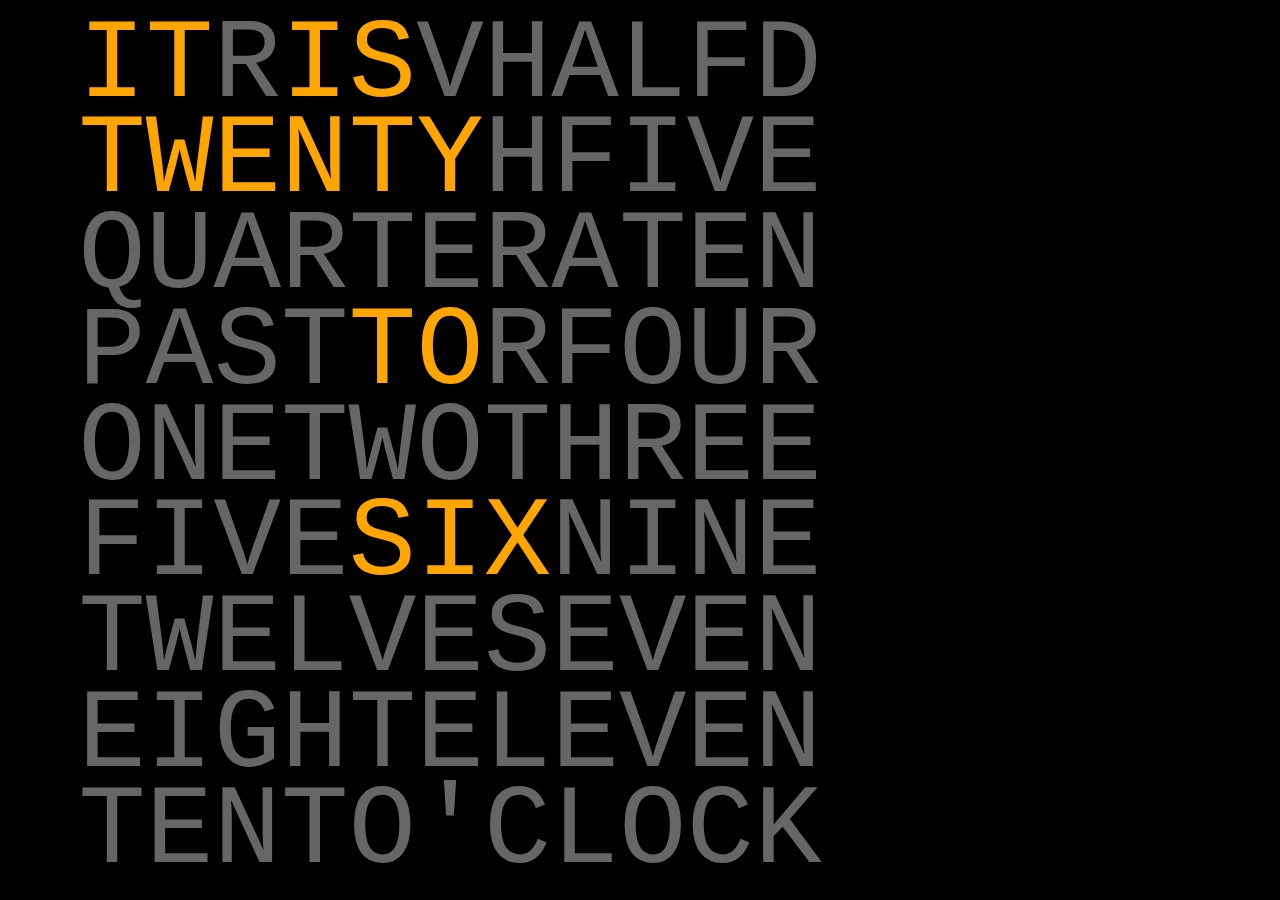
<file: word clock.html>
<html>
  <head>
    <meta charset="utf-8" />
    <style>
      body {
        margin: 0px;
        background-color: black;
      }
    </style>
  </head>
  <body>
    <div id="clock"></div>
    <script type="module">
      globalThis.handlers = {}

      // Markup to xml string
      const toXml = (node) => {
        if (Array.isArray(node)) {
          const [tag, props, ...children] = node

          const attributes = Object.entries(props)
            .map(([key, val]) => {
              if (key === "style") {
                val = Object.entries(val)
                  .map(([key, val]) => `${key}: ${val};`)
                  .join(" ")
              } else if (key === "title") {
                val = newlineTooltip(String(val ?? ""))
              } else if (key.startsWith("on")) {
                const id = Math.random().toString(16).slice(2)
                handlers[id] = val
                val = `handlers['${id}'](event)`
              }

              return ` ${key}=${JSON.stringify(String(val))}`
            })
            .join("")
          const mapped = children.map(toXml).join("\n")

          return `<${tag}${attributes}>${mapped}</${tag}>`
        }

        return String(node)
      }

      const render = () => {
        const M = 0
        const W = window.innerWidth - M
        const H = window.innerHeight - M

        const now = new Date()
        const hour = now.getHours() % 12
        const min = now.getMinutes()

        const f = 36 / 6
        const g = 8.5
        const ON = "orange"
        const OFF = "#666"

        const root = [
          "svg",
          {
            xmlns: "http://www.w3.org/2000/svg",
            width: Math.min(W, H),
            height: Math.min(W, H),
            "font-family": "Courier New",
            "font-size": 10,
            viewbox: `0 0 ${11 * f} ${9.4 * g}`,
          },

          // IT IS HALF
          [
            "text",
            {
              x: 0,
              y: 1 * g,
              fill: ON,
            },
            "IT IS",
          ],
          [
            "text",
            {
              x: 2 * f,
              y: 1 * g,
              fill: OFF,
            },
            "R",
          ],
          [
            "text",
            {
              x: 5 * f,
              y: 1 * g,
              fill: OFF,
            },
            "V",
          ],
          [
            "text",
            {
              x: 6 * f,
              y: 1 * g,
              fill: min >= 30 && min < 35 ? ON : OFF,
            },
            "HALF",
          ],
          [
            "text",
            {
              x: 10 * f,
              y: 1 * g,
              fill: OFF,
            },
            "D",
          ],

          // TWENTY-FIVE
          [
            "text",
            {
              x: 0,
              y: 2 * g,
              fill:
                (min >= 20 && min < 30) || (min >= 35 && min < 45) ? ON : OFF,
            },
            "TWENTY",
          ],
          [
            "text",
            {
              x: 6 * f,
              y: 2 * g,
              fill: OFF,
            },
            "H",
          ],
          [
            "text",
            {
              x: 7 * f,
              y: 2 * g,
              fill:
                (min >= 5 && min < 10) ||
                min >= 55 ||
                (min >= 25 && min < 30) ||
                (min >= 35 && min < 40)
                  ? ON
                  : OFF,
            },
            "FIVE",
          ],

          // QUARTER TEN
          [
            "text",
            {
              x: 0,
              y: 3 * g,
              fill:
                (min >= 15 && min < 20) || (min >= 45 && min < 50) ? ON : OFF,
            },
            "QUARTER",
          ],
          [
            "text",
            {
              x: 7 * f,
              y: 3 * g,
              fill: OFF,
            },
            "A",
          ],
          [
            "text",
            {
              x: 8 * f,
              y: 3 * g,
              fill:
                (min >= 10 && min < 15) || (min >= 50 && min < 55) ? ON : OFF,
            },
            "TEN",
          ],

          // PASTTO FOUR
          [
            "text",
            {
              x: 0,
              y: 4 * g,
              fill: min < 35 ? ON : OFF,
            },
            "PAST",
          ],
          [
            "text",
            {
              x: 4 * f,
              y: 4 * g,
              fill: min >= 35 ? ON : OFF,
            },
            "TO",
          ],
          [
            "text",
            {
              x: 6 * f,
              y: 4 * g,
              fill: OFF,
            },
            "R",
          ],
          [
            "text",
            {
              x: 7 * f,
              y: 4 * g,
              fill:
                (hour === 4 && min <= 30) || (hour === 3 && min > 30)
                  ? ON
                  : OFF,
            },
            "FOUR",
          ],

          // ONETWOTHREE
          [
            "text",
            {
              x: 0,
              y: 5 * g,
              fill:
                (hour === 1 && min <= 30) || (hour === 12 && min > 30)
                  ? ON
                  : OFF,
            },
            "ONE",
          ],
          [
            "text",
            {
              x: 3 * f,
              y: 5 * g,
              fill:
                (hour === 2 && min <= 30) || (hour === 1 && min > 30)
                  ? ON
                  : OFF,
            },
            "TWO",
          ],
          [
            "text",
            {
              x: 6 * f,
              y: 5 * g,
              fill:
                (hour === 3 && min <= 30) || (hour === 2 && min > 30)
                  ? ON
                  : OFF,
            },
            "THREE",
          ],

          // FIVESIXNINE
          [
            "text",
            {
              x: 0,
              y: 6 * g,
              fill:
                (hour === 5 && min <= 30) || (hour === 4 && min > 30)
                  ? ON
                  : OFF,
            },
            "FIVE",
          ],
          [
            "text",
            {
              x: 4 * f,
              y: 6 * g,
              fill:
                (hour === 6 && min <= 30) || (hour === 5 && min > 30)
                  ? ON
                  : OFF,
            },
            "SIX",
          ],
          [
            "text",
            {
              x: 7 * f,
              y: 6 * g,
              fill:
                (hour === 9 && min <= 30) || (hour === 8 && min > 30)
                  ? ON
                  : OFF,
            },
            "NINE",
          ],

          // TWELVESEVEN
          [
            "text",
            {
              x: 0,
              y: 7 * g,
              fill:
                (hour === 12 && min <= 30) || (hour === 11 && min > 30)
                  ? ON
                  : OFF,
            },
            "TWELVE",
          ],
          [
            "text",
            {
              x: 6 * f,
              y: 7 * g,
              fill:
                (hour === 7 && min <= 30) || (hour === 6 && min > 30)
                  ? ON
                  : OFF,
            },
            "SEVEN",
          ],

          // EIGHTELEVEN
          [
            "text",
            {
              x: 0,
              y: 8 * g,
              fill:
                (hour === 8 && min <= 30) || (hour === 7 && min > 30)
                  ? ON
                  : OFF,
            },
            "EIGHT",
          ],
          [
            "text",
            {
              x: 5 * f,
              y: 8 * g,
              fill:
                (hour === 11 && min <= 30) || (hour === 10 && min > 30)
                  ? ON
                  : OFF,
            },
            "ELEVEN",
          ],

          // TEN O'CLOCK
          [
            "text",
            {
              x: 0,
              y: 9 * g,
              fill:
                (hour === 10 && min <= 30) || (hour === 9 && min > 30)
                  ? ON
                  : OFF,
            },
            "TEN",
          ],
          [
            "text",
            {
              x: 3 * f,
              y: 9 * g,
              fill: OFF,
            },
            "T",
          ],
          [
            "text",
            {
              x: 4 * f,
              y: 9 * g,
              fill: min < 5 ? ON : OFF,
            },
            "O'CLOCK",
          ],
        ]

        document.getElementById("clock").innerHTML = toXml(root)
      }

      render()
      setInterval(() => {
        render()
      }, 1000)
    </script>
  </body>
</html>
</file>
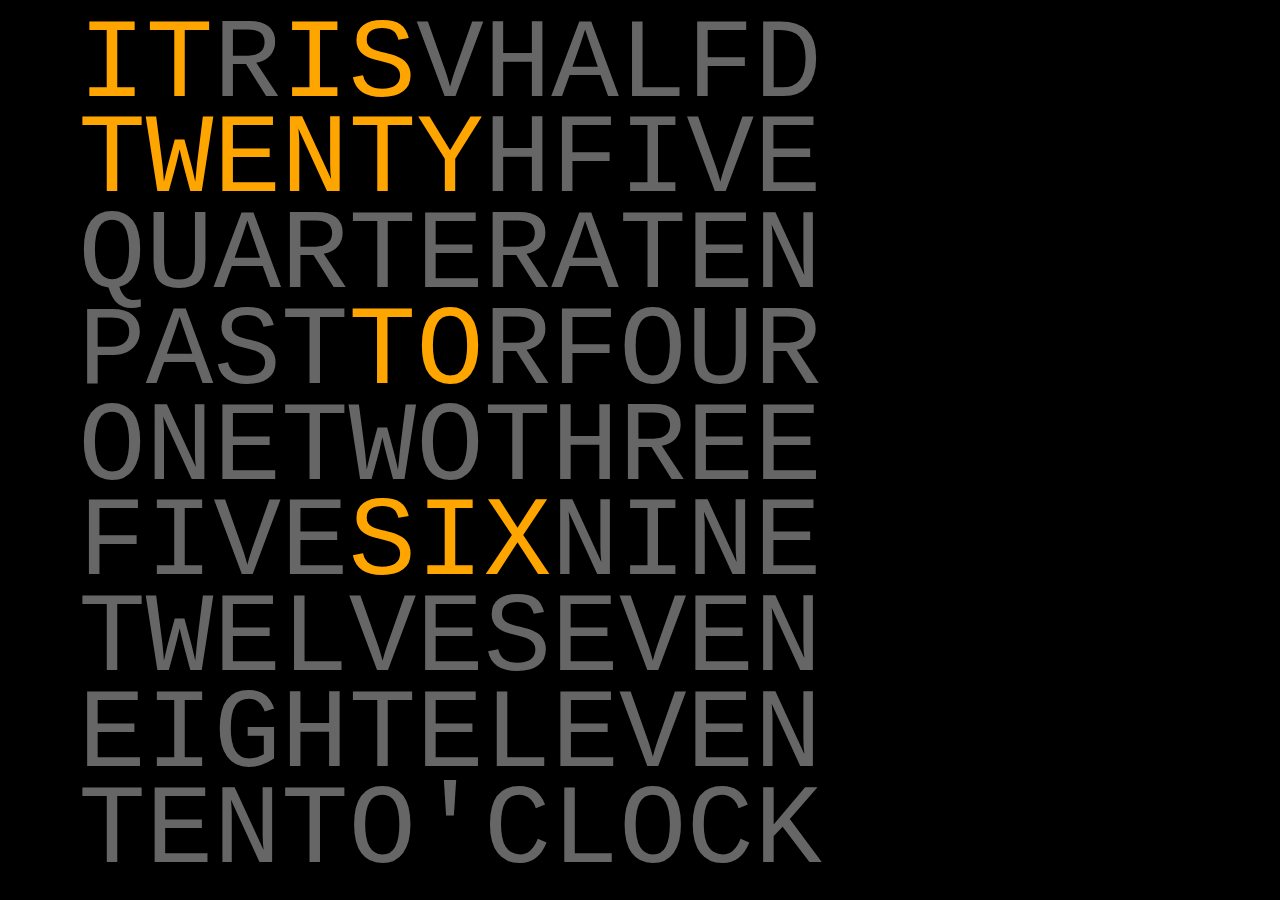
<file: wordclock.html>
<html>
  <head>
    <meta charset="utf-8" />
    <style>
      body {
        margin: 0px;
        background-color: black;
      }
    </style>
  </head>
  <body>
    <div id="clock"></div>
    <script type="module">
      globalThis.handlers = {}

      // Markup to xml string
      const toXml = (node) => {
        if (Array.isArray(node)) {
          const [tag, props, ...children] = node

          const attributes = Object.entries(props)
            .map(([key, val]) => {
              if (key === "style") {
                val = Object.entries(val)
                  .map(([key, val]) => `${key}: ${val};`)
                  .join(" ")
              } else if (key === "title") {
                val = newlineTooltip(String(val ?? ""))
              } else if (key.startsWith("on")) {
                const id = Math.random().toString(16).slice(2)
                handlers[id] = val
                val = `handlers['${id}'](event)`
              }

              return ` ${key}=${JSON.stringify(String(val))}`
            })
            .join("")
          const mapped = children.map(toXml).join("\n")

          return `<${tag}${attributes}>${mapped}</${tag}>`
        }

        return String(node)
      }

      const render = () => {
        const now = new Date()
        const min = now.getMinutes() - (now.getMinutes() % 5)
        const seg = min > 30 ? 60 - min : min
        let hour = min < 35 ? now.getHours() : now.getHours() + 1
        if (hour > 12) {
          hour -= 12
        }

        const ON = "orange"
        const OFF = "#666"
        const data = [
          ["IT", true],
          ["R", false],
          ["IS", true],
          ["V", false],
          ["HALF", seg === 30],
          ["D", false],
          ["TWENTY", seg === 20 || seg === 25],
          ["H", false],
          ["FIVE", seg === 5 || seg === 25],
          ["QUARTER", seg === 15],
          ["A", false],
          ["TEN", seg === 10],
          ["PAST", min >= 5 && min < 35],
          ["TO", min >= 35],
          ["R", false],
          ["FOUR", hour === 4],
          ["ONE", hour === 1],
          ["TWO", hour === 2],
          ["THREE", hour === 3],
          ["FIVE", hour === 5],
          ["SIX", hour === 6],
          ["NINE", hour === 9],
          ["TWELVE", hour === 12],
          ["SEVEN", hour === 7],
          ["EIGHT", hour === 8],
          ["ELEVEN", hour === 11],
          ["TEN", hour === 10],
          ["T", false],
          ["O'CLOCK", seg === 0],
        ]

        const M = 0
        const W = window.innerWidth - M
        const H = window.innerHeight - M

        const dx = 36 / 6
        const dy = 8.5

        const root = [
          "svg",
          {
            xmlns: "http://www.w3.org/2000/svg",
            width: Math.min(W, H),
            height: Math.min(W, H),
            "font-family": "Courier New",
            "font-size": 10,
            viewbox: `0 0 ${11 * dx} ${9.4 * dy}`,
          },
        ]

        let x = 0
        let y = 1
        for (const [text, on] of data) {
          root.push([
            "text",
            { x: x * dx, y: y * dy, fill: on ? ON : OFF },
            text,
          ])
          x += text.length
          if (x === 11) {
            x = 0
            y++
          }
        }

        document.getElementById("clock").innerHTML = toXml(root)
      }

      render()
      setInterval(() => {
        render()
      }, 1000)
    </script>
  </body>
</html>
</file>
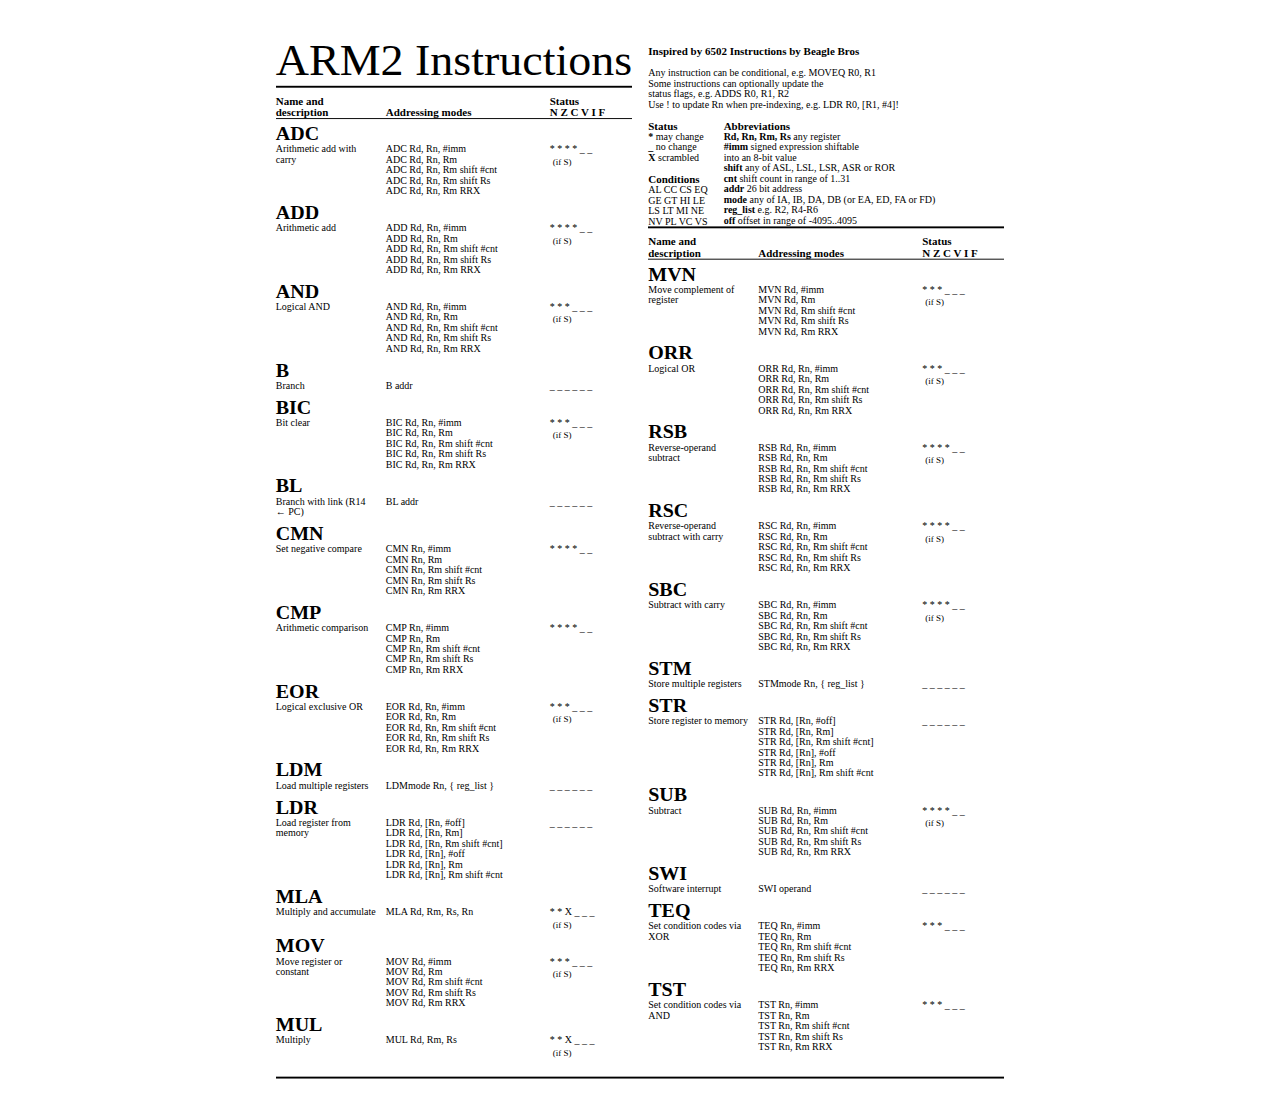
<file: arm2instructions/ARM2 instruction set.html>
<html>
  <head>
    <meta charset="utf-8" />
    <style>
      body {
        align-items: center;
        display: flex;
        flex-direction: column;
        font-family: Consolas;
        font-size: 10px;
        transform: scale(1, 0.95);
      }

      .Title {
        font-family: Impact;
        font-size: 46px;
        font-weight: normal;
      }

      .Columns {
        display: flex;
        gap: 16px;
      }

      .Row {
        align-items: start;
        display: flex;
        gap: 10px;
        padding-top: 8px;
        margin-bottom: 18px;
      }

      .Header {
        align-items: end;
        border-bottom: 1px solid black;
        border-top: 2px solid black;
        font-size: 11px;
        font-weight: bold;
      }

      .NameDescription {
        position: relative;
        width: 100px;
      }

      .Name {
        top: -22px;
        font-size: 20px;
        font-weight: bold;
        position: absolute;
      }

      .Modes {
        width: 154px;
      }

      .Status {
        width: 82px;
      }

      .Legend {
        font-size: 11px;
        font-weight: bold;
      }

      .Aside {
        font-size: 9px;
        margin-left: 3px;
        margin-top: 3px;
      }
    </style>
  </head>
  <body>
    <div class="Columns" style="border-bottom: 2px solid black">
      <div>
        <div class="Title">ARM2 Instructions</div>
        <div class="Row Header">
          <div class="NameDescription">Name and<br />description</div>
          <div class="Modes">Addressing modes</div>
          <div class="Status">Status<br /><span>N Z C V I F</span></div>
        </div>
        <div id="data0"></div>
      </div>
      <div>
        <br />
        <span class="Legend">Inspired by 6502 Instructions by Beagle Bros</span
        ><br /><br />
        Any instruction can be conditional, e.g. MOVEQ R0, R1<br />
        Some instructions can optionally update the<br />status flags, e.g. ADDS
        R0, R1, R2<br />
        Use ! to update Rn when pre-indexing, e.g. LDR R0, [R1, #4]!

        <br /><br />
        <div class="Columns">
          <div>
            <span class="Legend">Status</span><br />
            <b>*</b> may change<br />
            <b>_</b> no change<br />
            <b>X</b> scrambled<br />
            <br />
            <span class="Legend">Conditions</span><br />
            AL CC CS EQ<br />
            GE GT HI LE<br />
            LS LT MI NE<br />
            NV PL VC VS
          </div>
          <div>
            <span class="Legend">Abbreviations</span><br />
            <b>Rd, Rn, Rm, Rs</b> any register<br />
            <b>#imm</b> signed expression shiftable<br />into an 8-bit value<br />
            <b>shift</b> any of ASL, LSL, LSR, ASR or ROR<br />
            <b>cnt</b> shift count in range of 1..31<br />
            <b>addr</b> 26 bit address<br />
            <b>mode</b> any of IA, IB, DA, DB (or EA, ED, FA or FD)<br />
            <b>reg_list</b> e.g. R2, R4-R6<br />
            <b>off</b> offset in range of -4095..4095
          </div>
        </div>
        <div class="Row Header">
          <div class="NameDescription">Name and<br />description</div>
          <div class="Modes">Addressing modes</div>
          <div class="Status">Status<br /><span>N Z C V I F</span></div>
        </div>
        <div id="data1"></div>
      </div>
    </div>

    <script type="module">
      const data = [
        [
          [
            "ADC",
            "Arithmetic add with carry",
            `ADC Rd, Rn, #imm
             ADC Rd, Rn, Rm
             ADC Rd, Rn, Rm shift #cnt
             ADC Rd, Rn, Rm shift Rs
             ADC Rd, Rn, Rm RRX`,
            "* * * * _ _ (if S)",
          ],
          [
            "ADD",
            "Arithmetic add",
            `ADD Rd, Rn, #imm
             ADD Rd, Rn, Rm
             ADD Rd, Rn, Rm shift #cnt
             ADD Rd, Rn, Rm shift Rs
             ADD Rd, Rn, Rm RRX`,
            "* * * * _ _ (if S)",
          ],
          [
            "AND",
            "Logical AND",
            `AND Rd, Rn, #imm
             AND Rd, Rn, Rm
             AND Rd, Rn, Rm shift #cnt
             AND Rd, Rn, Rm shift Rs
             AND Rd, Rn, Rm RRX`,
            "* * * _ _ _ (if S)",
          ],
          ["B", "Branch", `B addr`, "_ _ _ _ _ _"],
          [
            "BIC",
            "Bit clear",
            `BIC Rd, Rn, #imm
             BIC Rd, Rn, Rm
             BIC Rd, Rn, Rm shift #cnt
             BIC Rd, Rn, Rm shift Rs
             BIC Rd, Rn, Rm RRX`,
            "* * * _ _ _ (if S)",
          ],
          ["BL", "Branch with link (R14 ← PC)", `BL addr`, "_ _ _ _ _ _"],
          [
            "CMN",
            "Set negative compare",
            `CMN Rn, #imm
             CMN Rn, Rm
             CMN Rn, Rm shift #cnt
             CMN Rn, Rm shift Rs
             CMN Rn, Rm RRX`,
            "* * * * _ _",
          ],
          [
            "CMP",
            "Arithmetic comparison",
            `CMP Rn, #imm
             CMP Rn, Rm
             CMP Rn, Rm shift #cnt
             CMP Rn, Rm shift Rs
             CMP Rn, Rm RRX`,
            "* * * * _ _",
          ],
          [
            "EOR",
            "Logical exclusive OR",
            `EOR Rd, Rn, #imm
             EOR Rd, Rn, Rm
             EOR Rd, Rn, Rm shift #cnt
             EOR Rd, Rn, Rm shift Rs
             EOR Rd, Rn, Rm RRX`,
            "* * * _ _ _ (if S)",
          ],
          [
            "LDM",
            "Load multiple registers",
            `LDMmode Rn, { reg_list }`,
            "_ _ _ _ _ _",
          ],
          [
            "LDR",
            "Load register from memory",
            `LDR Rd, [Rn, #off]
             LDR Rd, [Rn, Rm]
             LDR Rd, [Rn, Rm shift #cnt]
             LDR Rd, [Rn], #off
             LDR Rd, [Rn], Rm
             LDR Rd, [Rn], Rm shift #cnt`,
            "_ _ _ _ _ _",
          ],
          [
            "MLA",
            "Multiply and accumulate",
            `MLA Rd, Rm, Rs, Rn`,
            "* * X _ _ _ (if S)",
          ],
          [
            "MOV",
            "Move register or constant",
            `MOV Rd, #imm
             MOV Rd, Rm
             MOV Rd, Rm shift #cnt
             MOV Rd, Rm shift Rs
             MOV Rd, Rm RRX`,
            "* * * _ _ _ (if S)",
          ],
          ["MUL", "Multiply", `MUL Rd, Rm, Rs`, "* * X _ _ _ (if S)"],
        ],
        [
          [
            "MVN",
            "Move complement of register",
            `MVN Rd, #imm
             MVN Rd, Rm
             MVN Rd, Rm shift #cnt
             MVN Rd, Rm shift Rs
             MVN Rd, Rm RRX`,
            "* * * _ _ _ (if S)",
          ],
          [
            "ORR",
            "Logical OR",
            `ORR Rd, Rn, #imm
             ORR Rd, Rn, Rm
             ORR Rd, Rn, Rm shift #cnt
             ORR Rd, Rn, Rm shift Rs
             ORR Rd, Rn, Rm RRX`,
            "* * * _ _ _ (if S)",
          ],
          [
            "RSB",
            "Reverse-operand subtract",
            `RSB Rd, Rn, #imm
             RSB Rd, Rn, Rm
             RSB Rd, Rn, Rm shift #cnt
             RSB Rd, Rn, Rm shift Rs
             RSB Rd, Rn, Rm RRX`,
            "* * * * _ _ (if S)",
          ],
          [
            "RSC",
            "Reverse-operand subtract with carry",
            `RSC Rd, Rn, #imm
             RSC Rd, Rn, Rm
             RSC Rd, Rn, Rm shift #cnt
             RSC Rd, Rn, Rm shift Rs
             RSC Rd, Rn, Rm RRX`,
            "* * * * _ _ (if S)",
          ],
          [
            "SBC",
            "Subtract with carry",
            `SBC Rd, Rn, #imm
             SBC Rd, Rn, Rm
             SBC Rd, Rn, Rm shift #cnt
             SBC Rd, Rn, Rm shift Rs
             SBC Rd, Rn, Rm RRX`,
            "* * * * _ _ (if S)",
          ],
          [
            "STM",
            "Store multiple registers",
            `STMmode Rn, { reg_list }`,
            "_ _ _ _ _ _",
          ],
          [
            "STR",
            "Store register to memory",
            `STR Rd, [Rn, #off]
             STR Rd, [Rn, Rm]
             STR Rd, [Rn, Rm shift #cnt]
             STR Rd, [Rn], #off
             STR Rd, [Rn], Rm
             STR Rd, [Rn], Rm shift #cnt`,
            "_ _ _ _ _ _",
          ],
          [
            "SUB",
            "Subtract",
            `SUB Rd, Rn, #imm
             SUB Rd, Rn, Rm
             SUB Rd, Rn, Rm shift #cnt
             SUB Rd, Rn, Rm shift Rs
             SUB Rd, Rn, Rm RRX`,
            "* * * * _ _ (if S)",
          ],
          ["SWI", "Software interrupt", `SWI operand`, "_ _ _ _ _ _"],
          [
            "TEQ",
            "Set condition codes via XOR",
            `TEQ Rn, #imm
             TEQ Rn, Rm
             TEQ Rn, Rm shift #cnt
             TEQ Rn, Rm shift Rs
             TEQ Rn, Rm RRX`,
            "* * * _ _ _",
          ],
          [
            "TST",
            "Set condition codes via AND",
            `TST Rn, #imm
             TST Rn, Rm
             TST Rn, Rm shift #cnt
             TST Rn, Rm shift Rs
             TST Rn, Rm RRX`,
            "* * * _ _ _",
          ],
        ],
      ]

      for (let i = 0; i < 2; i++) {
        document.getElementById(`data${i}`).innerHTML = data[i]
          .map(([name, description, modes, status]) => {
            return `
            <div class="Row" style="margin-bottom: 20px;">
              <div class="NameDescription">
                <span class="Name">${name}</span class="Name">
                <span class="Description">${description.replace(
                  /\n/g,
                  "<br />"
                )}</span>
              </div>
              <div class="Modes">${modes
                .split("\n")
                .map((s) => s.trim())
                .join("<br />")}
              </div>
              <div class="Status">${status
                .replace("(", `<div class="Aside">(`)
                .replace(")", `)</div>`)}
              </div>
            </div>`
          })
          .join("")
      }
    </script>
  </body>
</html>
</file>
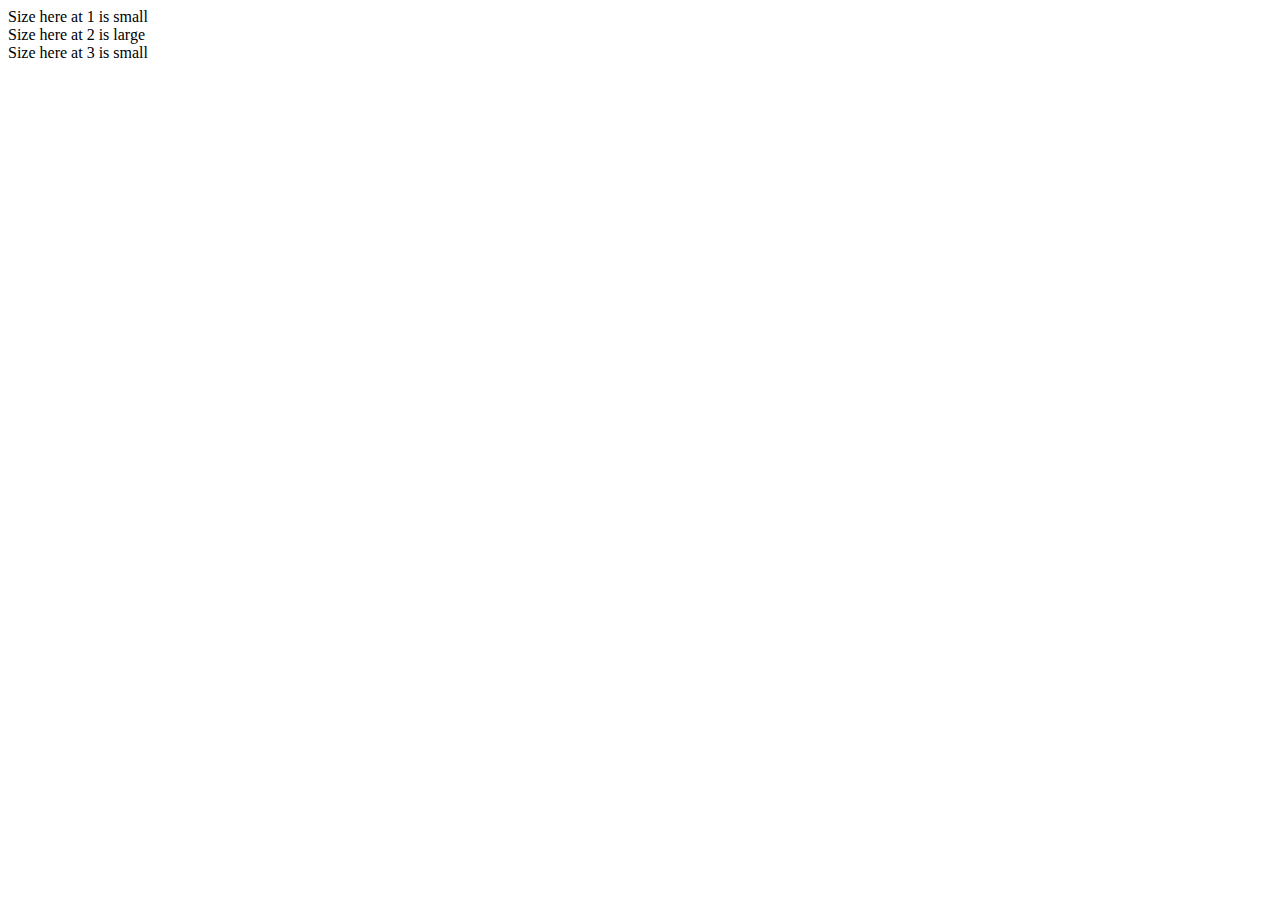
<file: metalui/ex-context.html>
<html>

<head>
  <meta charset="utf-8" />
</head>

<body>
  <script>
    (() => { "use strict"; const t = t => new Promise(((e, r) => { setTimeout((() => { e(void 0) }), t) })); Symbol.asyncIterator, document.createElement("div"); const e = async (r, n = {}) => { if (!Array.isArray(r)) return null === r ? [] : [document.createTextNode(String(r))]; const [o, i, ...a] = r, s = Object.entries(i).reduce(((t, [e, r]) => ("$" === e[0] && (t[e] = r), t)), { ...n }); if ("string" == typeof o) { const t = []; try { for (const r of a) t.push(...await e(r, s)) } catch (t) { if (i.errorBoundary) return [document.createTextNode(String(i.errorBoundary))]; throw t } if ("Fragment" === o) return t; const r = document.createElement(o); for (const [t, e] of Object.entries(i)) t.startsWith("on") ? r.addEventListener(t.substr(2), e) : t.startsWith("$") || r.setAttribute(t, String(e)); for (const e of t) r.appendChild(e); return [r] } const c = o({ ...s, ...i, children: a }); if (null === c || "object" != typeof c || Array.isArray(c)) return await e(c, s); const u = async (r, n) => { do { await t(0) } while (n && !r.isConnected); if (!r.isConnected) return void await c.return(); const o = await c.next(r); if (o.done) return; const i = await e(o.value, s); if (1 !== i.length) throw new Error(`Expect component to return single element, not ${i.length} elements`); const a = i[0]; if (a.tagName !== r.tagName) throw new Error(`Expect component to rerender with tag ${r.tagName.toLowerCase()}, not tag ${a.tagName.toLocaleLowerCase()}`); for (const t of a.getAttributeNames()) { const e = a.getAttribute(t); null !== e && r.setAttribute(t, e) } r.replaceChildren(...a.childNodes), u(r, !1) }, d = await c.next(); if (d.done) return []; const l = await e(d.value, s); if (1 !== l.length) throw new Error(`Expect component to return single node, not ${l.length} nodes`); return u(l[0], !0), l }; (async () => { const t = ({ number: t, $size: e }) => ["div", {}, `Size here at ${t} is ${e}`]; document.body.replaceChildren(...await e([() => ["div", {}, [t, { number: 1 }], ["div", {}, ["div", { $size: "large" }, [t, { number: 2 }]]], [t, { number: 3 }]], { $size: "small" }])) })() })();
  </script>
</body>

</html>
</file>
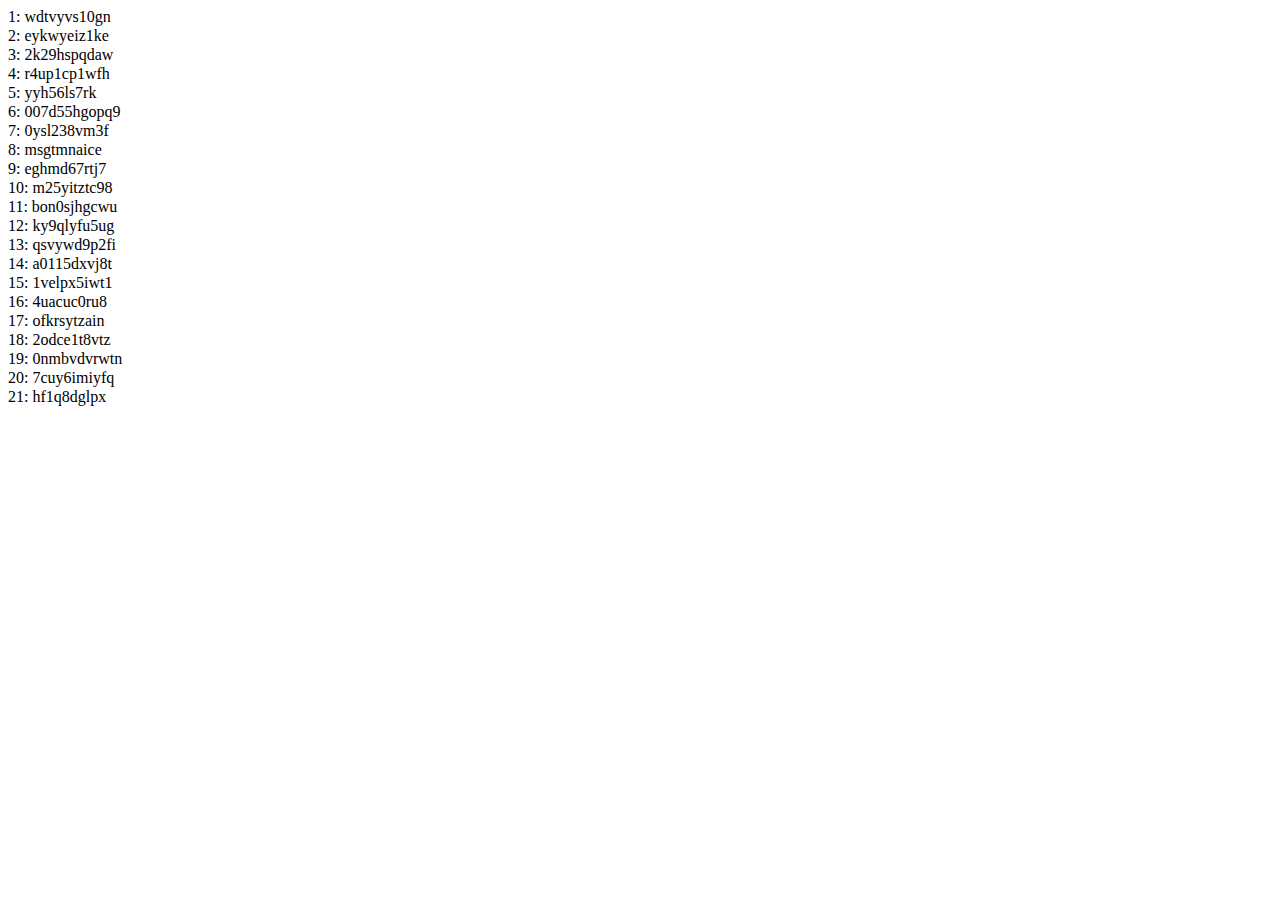
<file: metalui/ex-scroller.html>
<html>

<head>
  <meta charset="utf-8" />
</head>

<body>
  <script>
    (() => { "use strict"; const t = t => new Promise(((e, o) => { setTimeout((() => { e(void 0) }), t) })); class e { constructor(t) { this.x = t } map(t) { return new e(this.x) } } const o = (t, o) => o((t => new e(t)))(t).x; class n { constructor(t) { this.value = t, this.ref = 1, this.watchers = [], this[Symbol.asyncIterator] = async function* () { let t = this.ref; for (yield this.value; ;)t !== this.ref ? (t = this.ref, yield this.value) : await new Promise((t => { this.watchers.push(t) })) } } async notify(t) { const e = "function" == typeof t ? t(this.value) : t; if (e !== this.value) { this.value = e, this.ref += 1; for (const t of this.watchers.splice(0, this.watchers.length)) t(void 0) } } focus(...t) { const e = this; let n = []; return { [Symbol.asyncIterator]: async function* () { for await (const r of e) { const e = t.map((t => o(r, t))); (e.length !== n.length || e.some(((t, e) => t !== n[e]))) && (n = e, yield r) } } } } } Symbol.asyncIterator, document.createElement("div"); const r = async (e, o = {}) => { if (!Array.isArray(e)) return null === e ? [] : [document.createTextNode(String(e))]; const [n, i, ...s] = e, a = Object.entries(i).reduce(((t, [e, o]) => ("$" === e[0] && (t[e] = o), t)), { ...o }); if ("string" == typeof n) { const t = []; try { for (const e of s) t.push(...await r(e, a)) } catch (t) { if (i.errorBoundary) return [document.createTextNode(String(i.errorBoundary))]; throw t } if ("Fragment" === n) return t; const e = document.createElement(n); for (const [t, o] of Object.entries(i)) t.startsWith("on") ? e.addEventListener(t.substr(2), o) : t.startsWith("$") || e.setAttribute(t, String(o)); for (const o of t) e.appendChild(o); return [e] } const c = n({ ...a, ...i, children: s }); if (null === c || "object" != typeof c || Array.isArray(c)) return await r(c, a); const l = async (e, o) => { do { await t(0) } while (o && !e.isConnected); if (!e.isConnected) return void await c.return(); const n = await c.next(e); if (n.done) return; const i = await r(n.value, a); if (1 !== i.length) throw new Error(`Expect component to return single element, not ${i.length} elements`); const s = i[0]; if (s.tagName !== e.tagName) throw new Error(`Expect component to rerender with tag ${e.tagName.toLowerCase()}, not tag ${s.tagName.toLocaleLowerCase()}`); for (const t of s.getAttributeNames()) { const o = s.getAttribute(t); null !== o && e.setAttribute(t, o) } e.replaceChildren(...s.childNodes), l(e, !1) }, h = await c.next(); if (h.done) return []; const d = await r(h.value, a); if (1 !== d.length) throw new Error(`Expect component to return single node, not ${d.length} nodes`); return l(d[0], !0), d }, i = async function* ({ Body: t, totalHeight: e }) { const o = new n(0), r = yield ["div", { style: "height: 100%; position: relative;" }]; yield ["div", { style: "height: 100%; position: relative;" }, ["div", { style: "height: 100%; overflow-y: auto; width: 100%", onscroll: t => { o.notify(t.target.scrollTop) } }, ["div", { style: `height: ${e}px;` }]], ["div", { style: "height: 100%; overflow-y: hidden; position: absolute; top: 0px; width: calc(100% - 18px);" }, [t, { height: r && r.offsetHeight || 100, scrollOb: o }]]] }; (async () => { document.body.replaceChildren(...await r([() => { const t = new Array(1e5).fill(0).map((() => Math.random().toString(36).substr(2))); return ["div", { style: "width: 200px; height: 400px;" }, [i, { totalHeight: 19 * t.length, Body: async function* ({ height: e, scrollOb: o }) { for await (const n of o) { const o = Math.round(n / 19), r = Math.ceil(e / 19); yield ["div", {}, ...t.slice(o, o + r).map(((t, e) => ["div", { style: "height: 19px;" }, `${1 + o + e}: ${t}`]))] } } }]] }, {}])) })() })();
  </script>
</body>

</html>
</file>
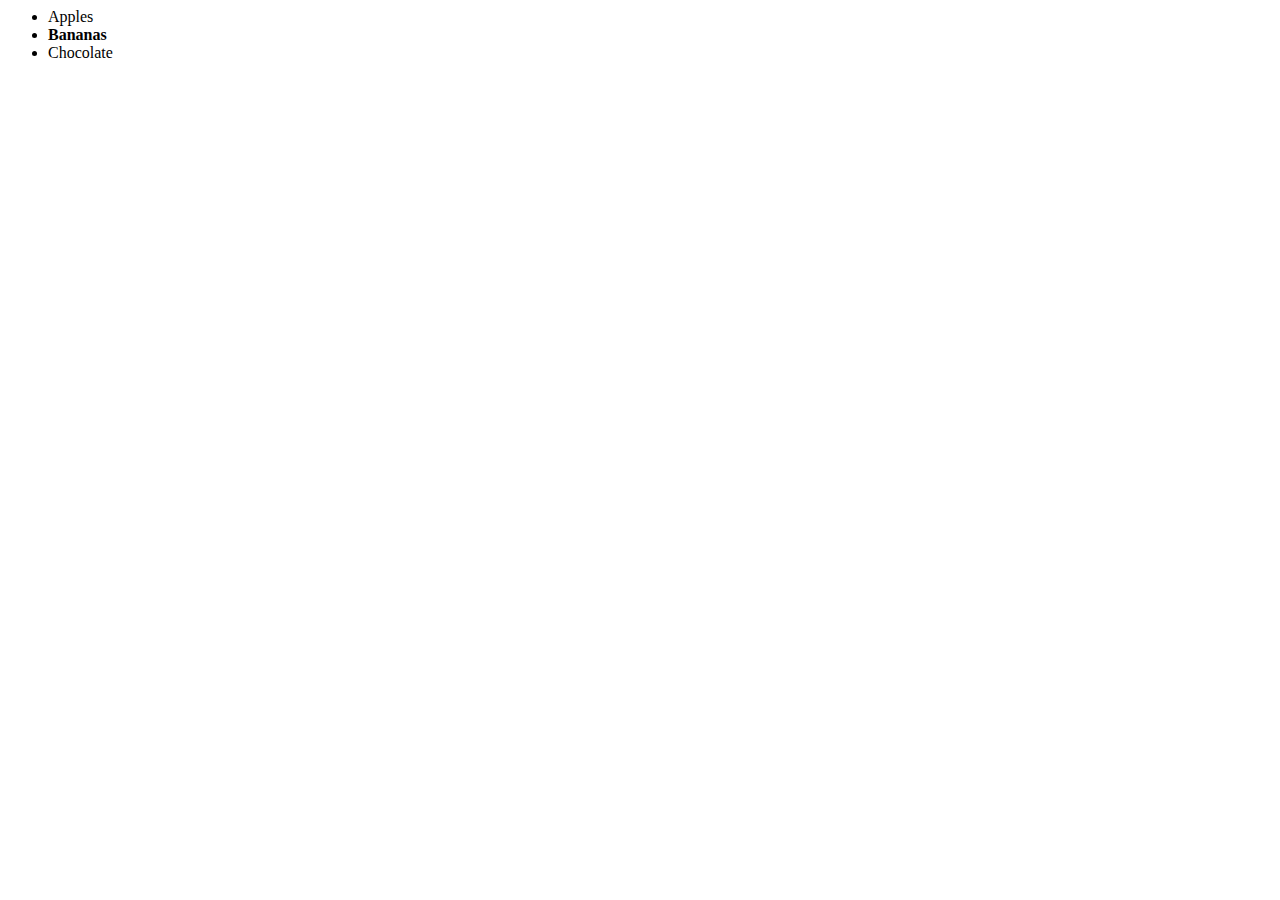
<file: metalui/ex-stateful.html>
<html>

<head>
  <meta charset="utf-8" />
</head>

<body>
  <script>
    (() => { "use strict"; const t = t => new Promise(((e, n) => { setTimeout((() => { e(void 0) }), t) })); class e { constructor(t) { this.x = t } map(t) { return new e(this.x) } } const n = (t, n) => n((t => new e(t)))(t).x; class o { constructor(t) { this.value = t, this.ref = 1, this.watchers = [], this[Symbol.asyncIterator] = async function* () { let t = this.ref; for (yield this.value; ;)t !== this.ref ? (t = this.ref, yield this.value) : await new Promise((t => { this.watchers.push(t) })) } } async notify(t) { const e = "function" == typeof t ? t(this.value) : t; if (e !== this.value) { this.value = e, this.ref += 1; for (const t of this.watchers.splice(0, this.watchers.length)) t(void 0) } } focus(...t) { const e = this; let o = []; return { [Symbol.asyncIterator]: async function* () { for await (const r of e) { const e = t.map((t => n(r, t))); (e.length !== o.length || e.some(((t, e) => t !== o[e]))) && (o = e, yield r) } } } } } Symbol.asyncIterator, document.createElement("div"); const r = async (e, n = {}) => { if (!Array.isArray(e)) return null === e ? [] : [document.createTextNode(String(e))]; const [o, s, ...a] = e, i = Object.entries(s).reduce(((t, [e, n]) => ("$" === e[0] && (t[e] = n), t)), { ...n }); if ("string" == typeof o) { const t = []; try { for (const e of a) t.push(...await r(e, i)) } catch (t) { if (s.errorBoundary) return [document.createTextNode(String(s.errorBoundary))]; throw t } if ("Fragment" === o) return t; const e = document.createElement(o); for (const [t, n] of Object.entries(s)) t.startsWith("on") ? e.addEventListener(t.substr(2), n) : e.setAttribute(t, String(n)); for (const n of t) e.appendChild(n); return [e] } const c = o({ ...i, ...s, children: a }); if (null === c || "object" != typeof c || Array.isArray(c)) return await r(c, i); const l = async (e, n) => { do { await t(0) } while (n && !e.isConnected); if (!e.isConnected) return void await c.return(); const o = await c.next(e); if (o.done) return; const s = await r(o.value, i); if (1 !== s.length) throw new Error(`Expect component to return single element, not ${s.length} elements`); const a = s[0]; if (a.tagName !== e.tagName) throw new Error(`Expect component to rerender with tag ${e.tagName.toLowerCase()}, not tag ${a.tagName.toLocaleLowerCase()}`); for (const t of a.getAttributeNames()) { const n = a.getAttribute(t); null !== n && e.setAttribute(t, n) } e.replaceChildren(...a.childNodes), l(e, !1) }, u = await c.next(); if (u.done) return []; const h = await r(u.value, i); if (1 !== h.length) throw new Error(`Expect component to return single node, not ${h.length} nodes`); return l(h[0], !0), h }; (async () => { const e = (t, ...e) => { const n = new Set(t); for (const t of e) n.delete(t); return n }, n = async () => (await t(42), ["Apples", "Bananas", "Chocolate"]), s = new o({ selected: new Set(["Bananas"]) }); document.body.replaceChildren(...await r([async function* ({ stateOb: t }) { const o = n => t.notify((t => ({ ...t, selected: t.selected.has(n) ? e(t.selected, n) : new Set([...t.selected, n]) }))); for await (const { selected: e } of t) { if (!e) return; const t = await n(); yield ["div", {}, ["ul", {}, ...t.map((t => ["li", { style: e.has(t) ? "font-weight: bold;" : "", onclick: () => o(t) }, t]))]] } }, { stateOb: s }])) })() })();
  </script>
</body>

</html>
</file>
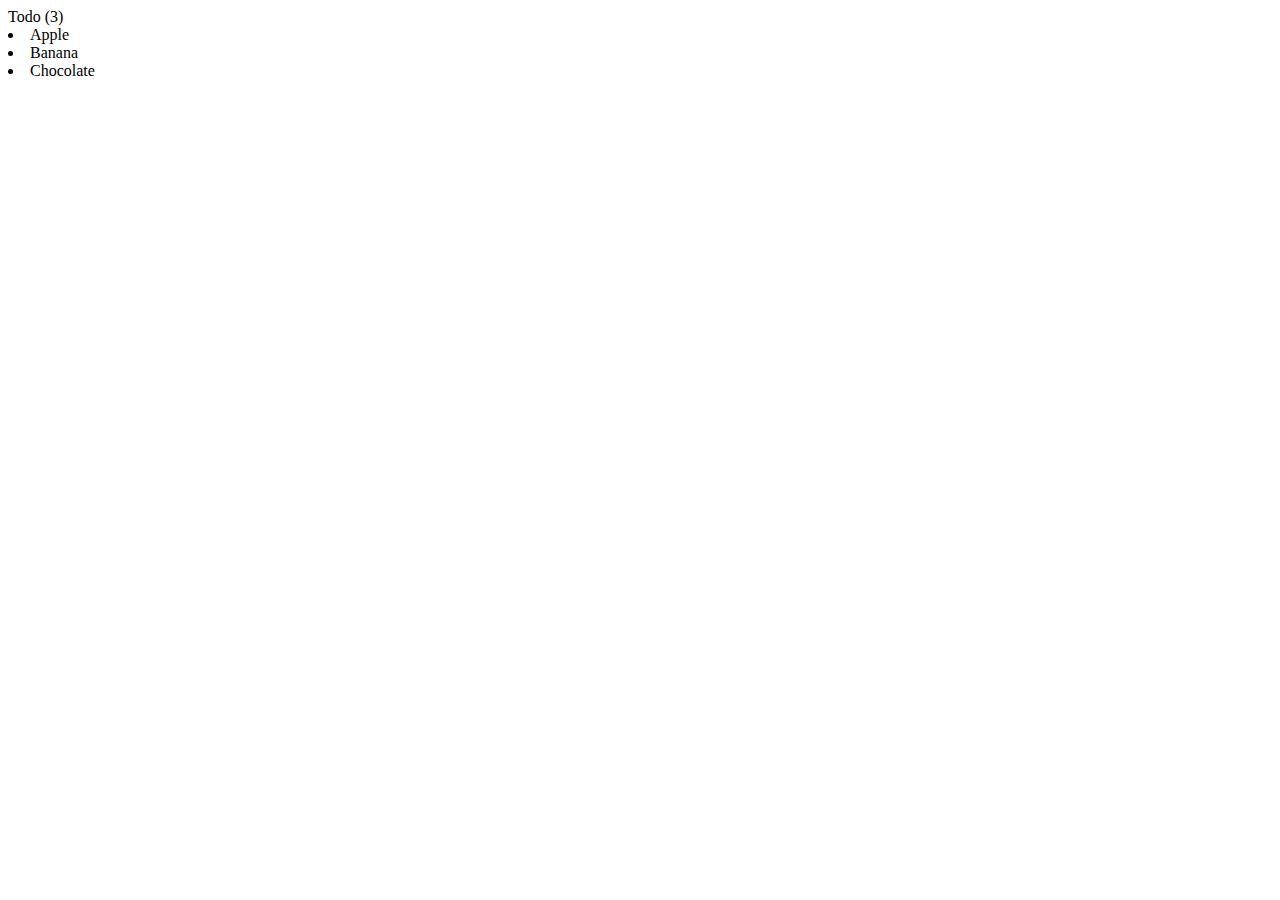
<file: metalui/ex-stateless.html>
<html>

<head>
  <meta charset="utf-8" />
</head>

<body>
  <script>
    (() => { "use strict"; const t = t => new Promise(((e, n) => { setTimeout((() => { e(void 0) }), t) })); Symbol.asyncIterator, document.createElement("div"); const e = async (n, r = {}) => { if (!Array.isArray(n)) return null === n ? [] : [document.createTextNode(String(n))]; const [o, a, ...i] = n, c = Object.entries(a).reduce(((t, [e, n]) => ("$" === e[0] && (t[e] = n), t)), { ...r }); if ("string" == typeof o) { const t = []; try { for (const n of i) t.push(...await e(n, c)) } catch (t) { if (a.errorBoundary) return [document.createTextNode(String(a.errorBoundary))]; throw t } if ("Fragment" === o) return t; const n = document.createElement(o); for (const [t, e] of Object.entries(a)) t.startsWith("on") ? n.addEventListener(t.substr(2), e) : n.setAttribute(t, String(e)); for (const e of t) n.appendChild(e); return [n] } const s = o({ ...c, ...a, children: i }); if (null === s || "object" != typeof s || Array.isArray(s)) return await e(s, c); const d = async (n, r) => { do { await t(0) } while (r && !n.isConnected); if (!n.isConnected) return void await s.return(); const o = await s.next(n); if (o.done) return; const a = await e(o.value, c); if (1 !== a.length) throw new Error(`Expect component to return single element, not ${a.length} elements`); const i = a[0]; if (i.tagName !== n.tagName) throw new Error(`Expect component to rerender with tag ${n.tagName.toLowerCase()}, not tag ${i.tagName.toLocaleLowerCase()}`); for (const t of i.getAttributeNames()) { const e = i.getAttribute(t); null !== e && n.setAttribute(t, e) } n.replaceChildren(...i.childNodes), d(n, !1) }, l = await s.next(); if (l.done) return []; const u = await e(l.value, c); if (1 !== u.length) throw new Error(`Expect component to return single node, not ${u.length} nodes`); return d(u[0], !0), u }; (async () => { document.body.replaceChildren(...await e([({ title: t, items: e }) => ["div", {}, ["div", {}, `${t} (${e.length})`], ...e.map((t => ["li", {}, t]))], { title: "Todo", items: ["Apple", "Banana", "Chocolate"] }])) })() })();
  </script>
</body>

</html>
</file>
<file: cook/index.css>
@font-face {
  font-family: "Proxima Nova";
  src: url("./proxima-nova-regular.ttf");
}

@font-face {
  font-family: "Proxima Nova";
  font-weight: bold;
  src: url("./proxima-nova-bold.ttf");
}

@font-face {
  font-family: "IM Fell English";
  font-weight: bold;
  src: url("./FeENsc2.ttf");
}

@font-face {
  font-family: "IM Fell English";
  src: url("./FeENrm2.ttf");
}

html {
  background-color: #888;
  color: #444444;
  font-family: Arial, Helvetica, sans-serif;
  font-family: "Proxima Nova";
  font-size: 16pt;
  line-height: 1.5;
}

body {
  margin: auto;
  width: 210mm;
}

.PageRight,
.PageLeft {
  background-color: #fff;
  height: 217mm;
  margin-top: 15mm;
  padding: 15mm;
  width: 165mm;
}

.PageRight {
  padding-left: 30mm;
}

.PageLeft {
  padding-right: 30mm;
}

.Ingredients {
  display: flex;
  font-size: 0.9em;
  font-weight: bold;
}

.Ingredients div {
  width: 50mm;
}

.Ingredients .More {
  border-right: 1px solid #ccc;
  margin-right: 5mm;
  padding-right: 5mm;
}

.Ingredients div div {
  line-height: 1.2;
  margin-top: 0mm;
  margin-bottom: 3mm;
}

a {
  color: #444444;
  text-decoration: none;
}

.Title {
  /* font-family: "IM Fell English"; */
  font-size: 32pt;
  font-weight: bold;
  line-height: 1;
  margin-top: 10mm;
  margin-bottom: 3mm;
}

.Main {
  text-align: justify;
}

.Main div {
  margin-bottom: 5mm;
}

.HLine {
  border-bottom: 0.3mm solid #ff7f3f;
  padding: 0mm 3mm;
  margin: auto;
  text-align: center;
  width: 50mm;
}

.Hi {
  color: #ff7f3f;
  font-weight: bold;
}

@page {
  size: A5;
  margin: 0;
}

@media print {
  .PageRight,
  .PageLeft {
    margin-top: 0mm;
    page-break-after: always;
  }
}
</file>
<file: cv/index.css>
@page {
  size: A4;
  margin: 0;
}

@font-face {
  font-family: "Constantia";
  src: url("./constan.ttf");
}

@font-face {
  font-family: "Constantia";
  font-weight: bold;
  src: url("./constanb.ttf");
}

html {
  background-color: #888;
}

body {
  background-color: #fff;
  border: 1px solid #ddd;
  font-family: Constantia, serif;
  font-size: 10pt;
  height: 297mm;
  margin: auto;
  width: 210mm;
}

a {
  color: #444;
  text-decoration: none;
}

#Name {
  font-size: 48pt;
  line-height: 1;
  margin-top: 15mm;
  text-align: center;
}

#Title {
  color: #888;
  font-weight: bold;
  letter-spacing: 0.6em;
  text-align: center;
  text-transform: uppercase;
}

.HLine {
  border-bottom: 0.7mm solid #eee;
  margin: 5mm 0mm 10mm 0mm;
  width: 190mm;
}

#Container {
  display: flex;
  width: 100%;
}

.Title {
  border-bottom: 0.3mm solid #eee;
  font-weight: bold;
  letter-spacing: 0.2em;
  margin-bottom: 1.5mm;
  margin-right: -0.2em;
  padding-bottom: 1.5mm;
  text-transform: uppercase;
}

.Content {
  color: #444;
}

.Space {
  margin-bottom: 7mm;
}

#Left {
  border-right: 0.5mm solid #eee;
  flex: 1;
  padding: 0mm 10mm 0mm 15mm;
  text-align: right;
}

#Right {
  flex: 2;
  padding: 0mm 15mm 0mm 10mm;
  text-align: justify;
}
</file>
